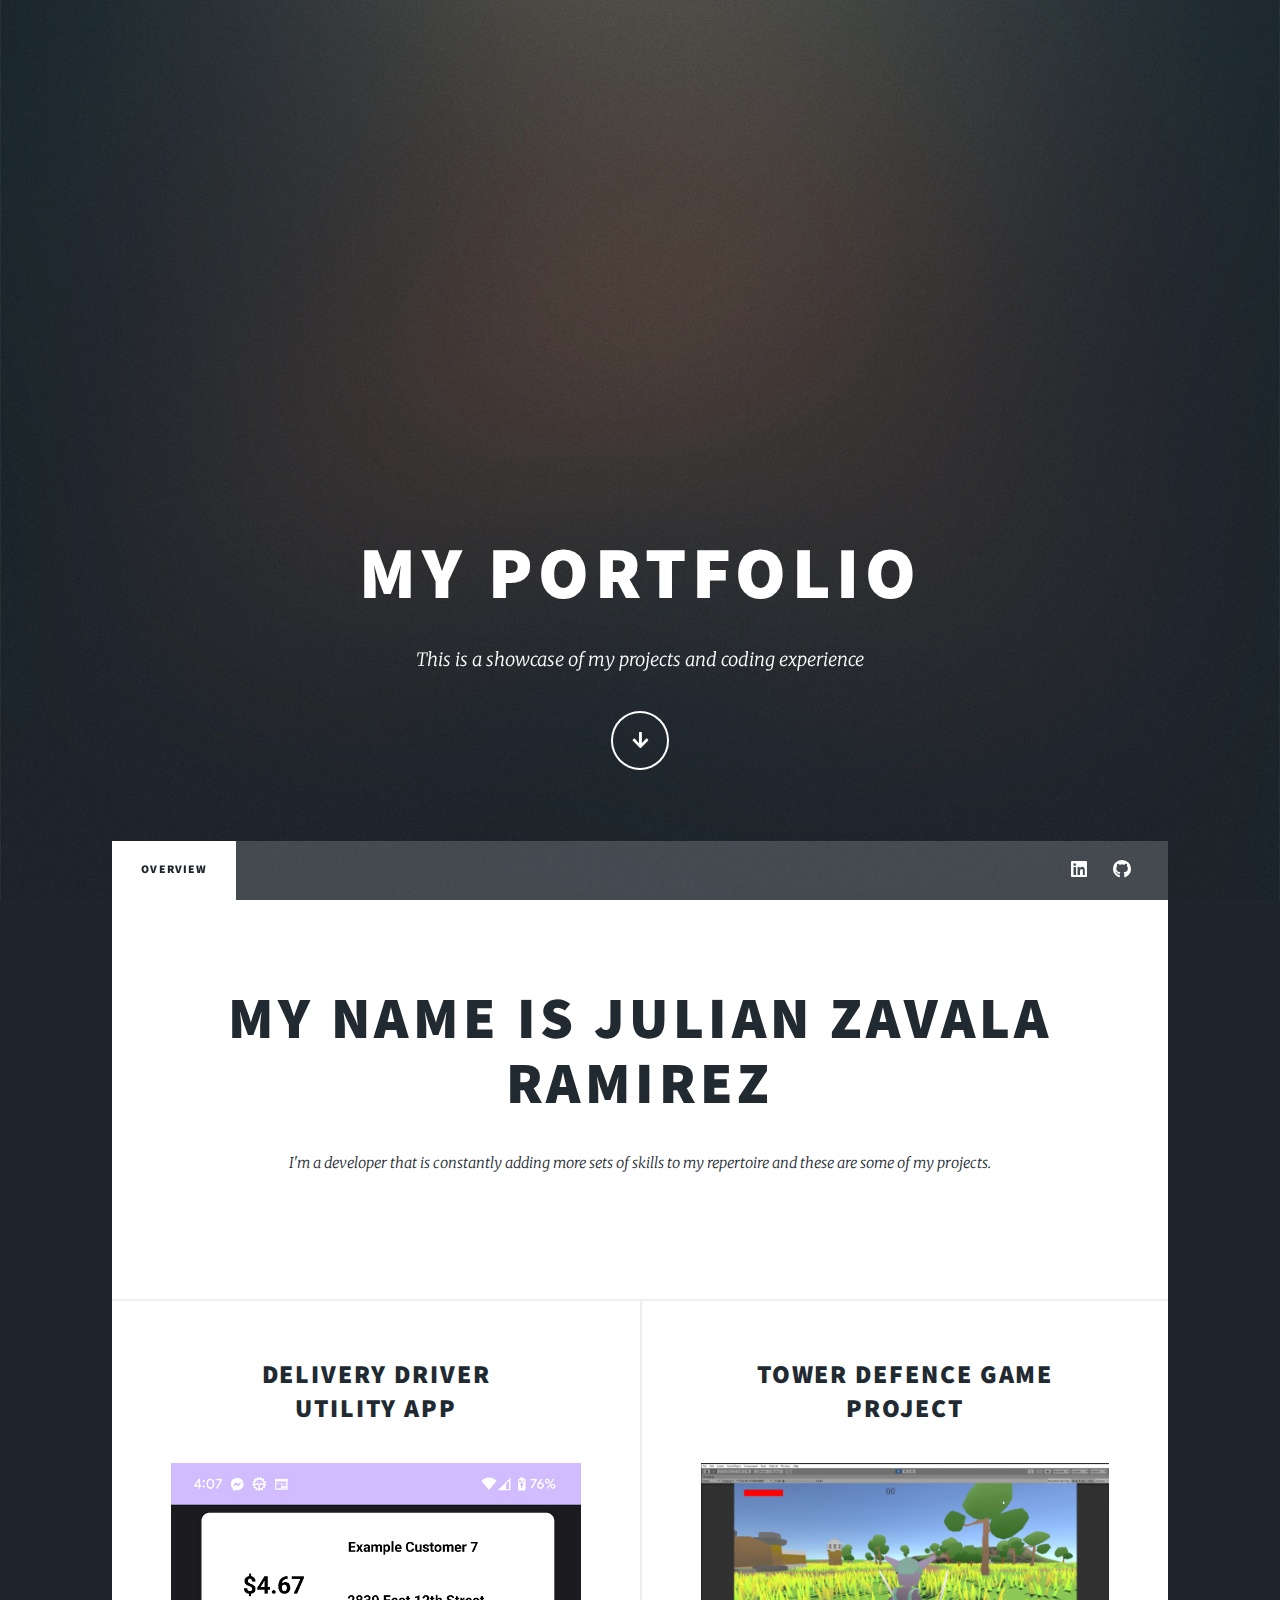
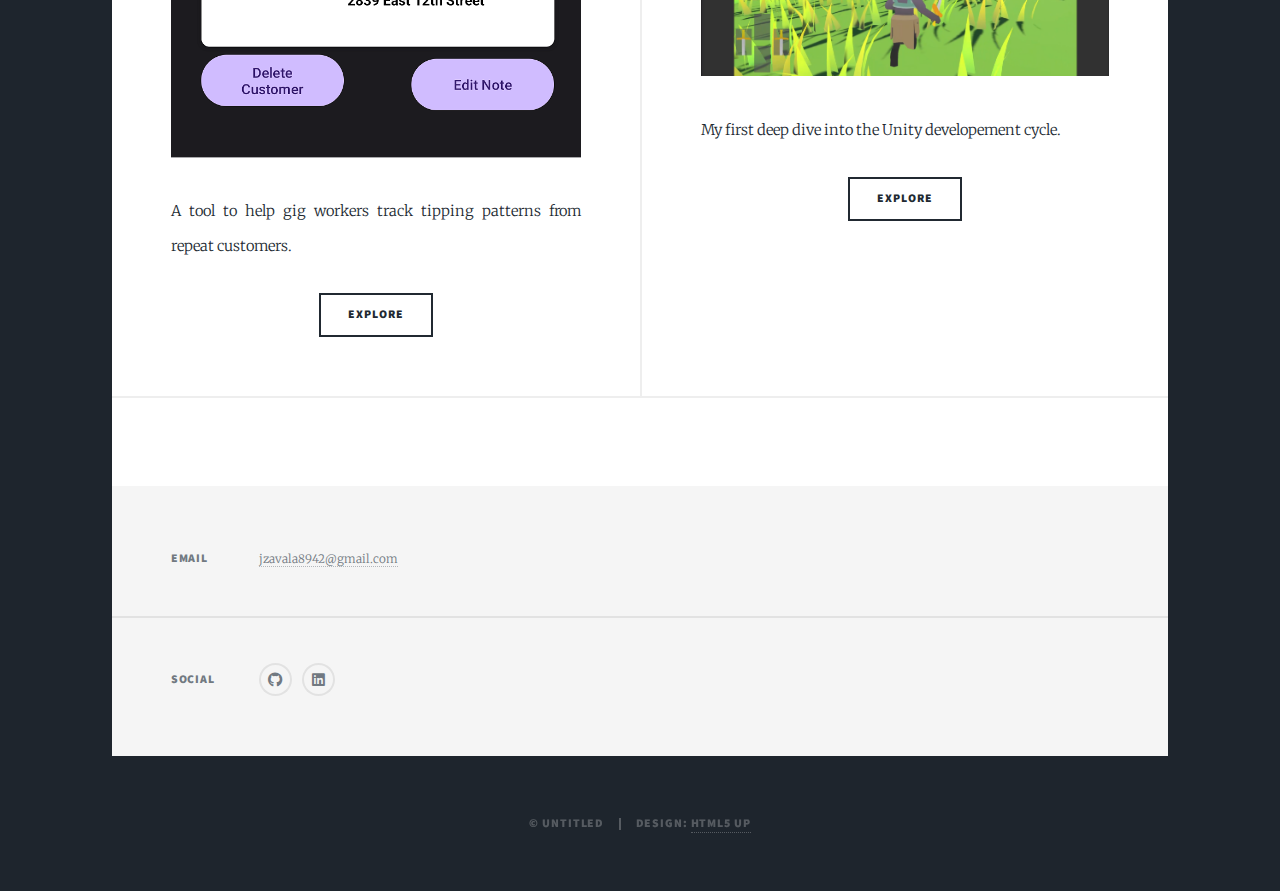
<file: index.html>
<!DOCTYPE HTML>
<!--
	Massively by HTML5 UP
	html5up.net | @ajlkn
	Free for personal and commercial use under the CCA 3.0 license (html5up.net/license)
-->
<html>
	<head>
		<title>Julian Zavala Ramirez's Portfolio</title>
		<meta charset="utf-8" />
		<meta name="viewport" content="width=device-width, initial-scale=1, user-scalable=no" />
		<link rel="stylesheet" href="assets/css/main.css" />
		<noscript><link rel="stylesheet" href="assets/css/noscript.css" /></noscript>
	</head>
	<body class="is-preload">

		<!-- Wrapper -->
			<div id="wrapper" class="fade-in">

				<!-- Intro -->
					<div id="intro">
						<h1>My Portfolio</h1>
						<p>This is a showcase of my projects and coding experience</p>
						<ul class="actions">
							<li><a href="#header" class="button icon solid solo fa-arrow-down scrolly">Continue</a></li>
						</ul>
					</div>

				<!-- Header -->
					<header id="header">
						<a href="index.html" class="logo">Julian Zavala's Portfolio</a>
					</header>

				<!-- Nav -->
					<nav id="nav">
						<ul class="links">
							<li class="active"><a href="index.html">Overview</a></li>
						</ul>
						<ul class="icons">
							<li><a href="https://www.linkedin.com/in/julian-zavala-276a00257" class="icon brands fa-linkedin"><span class="label">Linkedin</span></a></li>
							<li><a href="https://github.com/jzavala5114" class="icon brands fa-github"><span class="label">GitHub</span></a></li>
						</ul>
					</nav>

				<!-- Main -->
					<div id="main">

						<!-- Featured Post -->
							<article class="post featured">
								<header class="major">
									<h2><a href="#"></a>MY NAME IS JULIAN ZAVALA RAMIREZ</h2>
									<p>I'm a developer that is constantly adding more sets of skills to my repertoire and these are some of my projects.</p>
								</header>

							</article>

						<!-- Posts -->
							<section class="posts">
								<article>
									<header>
										<h2><a href="DriverApp.html">Delivery Driver<br />
										Utility App</a></h2>
									</header>
									<a href="DriverApp.html" class="image fit"><img src="images/Drive6-thumbnail.png" alt="" /></a>
									<p>A tool to help gig workers track tipping patterns from repeat customers. </p>
									<ul class="actions special">
										<li><a href="DriverApp.html" class="button">Explore</a></li>
									</ul>
								</article>
								<article>
									<header>
										<h2><a href="Game.html">Tower Defence Game Project<br />
										</a></h2>
									</header>
									<a href="Game.html" class="image fit"><img src="images/GameThumbnail.png" alt="" /></a>
									<p>My first deep dive into the Unity developement cycle.</p>
									<ul class="actions special">
										<li><a href="Game.html" class="button">Explore</a></li>
									</ul>
								</article>
							</section>

						<!-- Footer -->
							<footer>

							</footer>

					</div>

				<!-- Footer -->
					<footer id="footer">
						<section class="split contact">
							<section>
								<h3>Email</h3>
								<p><a href="mailto:jzavala8942@gmail.com?subject=Hello from Bing">jzavala8942@gmail.com</a></p>
							</section>
							<section>
								<h3>Social</h3>
								<ul class="icons alt">
									<li><a href="https://github.com/jzavala5114" class="icon brands alt fa-github"><span class="label">GitHub</span></a></li>
									<li><a href="https://www.linkedin.com/in/julian-zavala-276a00257" class="icon brands alt fa-linkedin"><span class="label">Linkedin</span></a></li>
								</ul>
							</section>
						</section>
					</footer>

				<!-- Copyright -->
					<div id="copyright">
						<ul><li>&copy; Untitled</li><li>Design: <a href="https://html5up.net">HTML5 UP</a></li></ul>
					</div>

			</div>

		<!-- Scripts -->
			<script src="assets/js/jquery.min.js"></script>
			<script src="assets/js/jquery.scrollex.min.js"></script>
			<script src="assets/js/jquery.scrolly.min.js"></script>
			<script src="assets/js/browser.min.js"></script>
			<script src="assets/js/breakpoints.min.js"></script>
			<script src="assets/js/util.js"></script>
			<script src="assets/js/main.js"></script>

	</body>
</html>
</file>
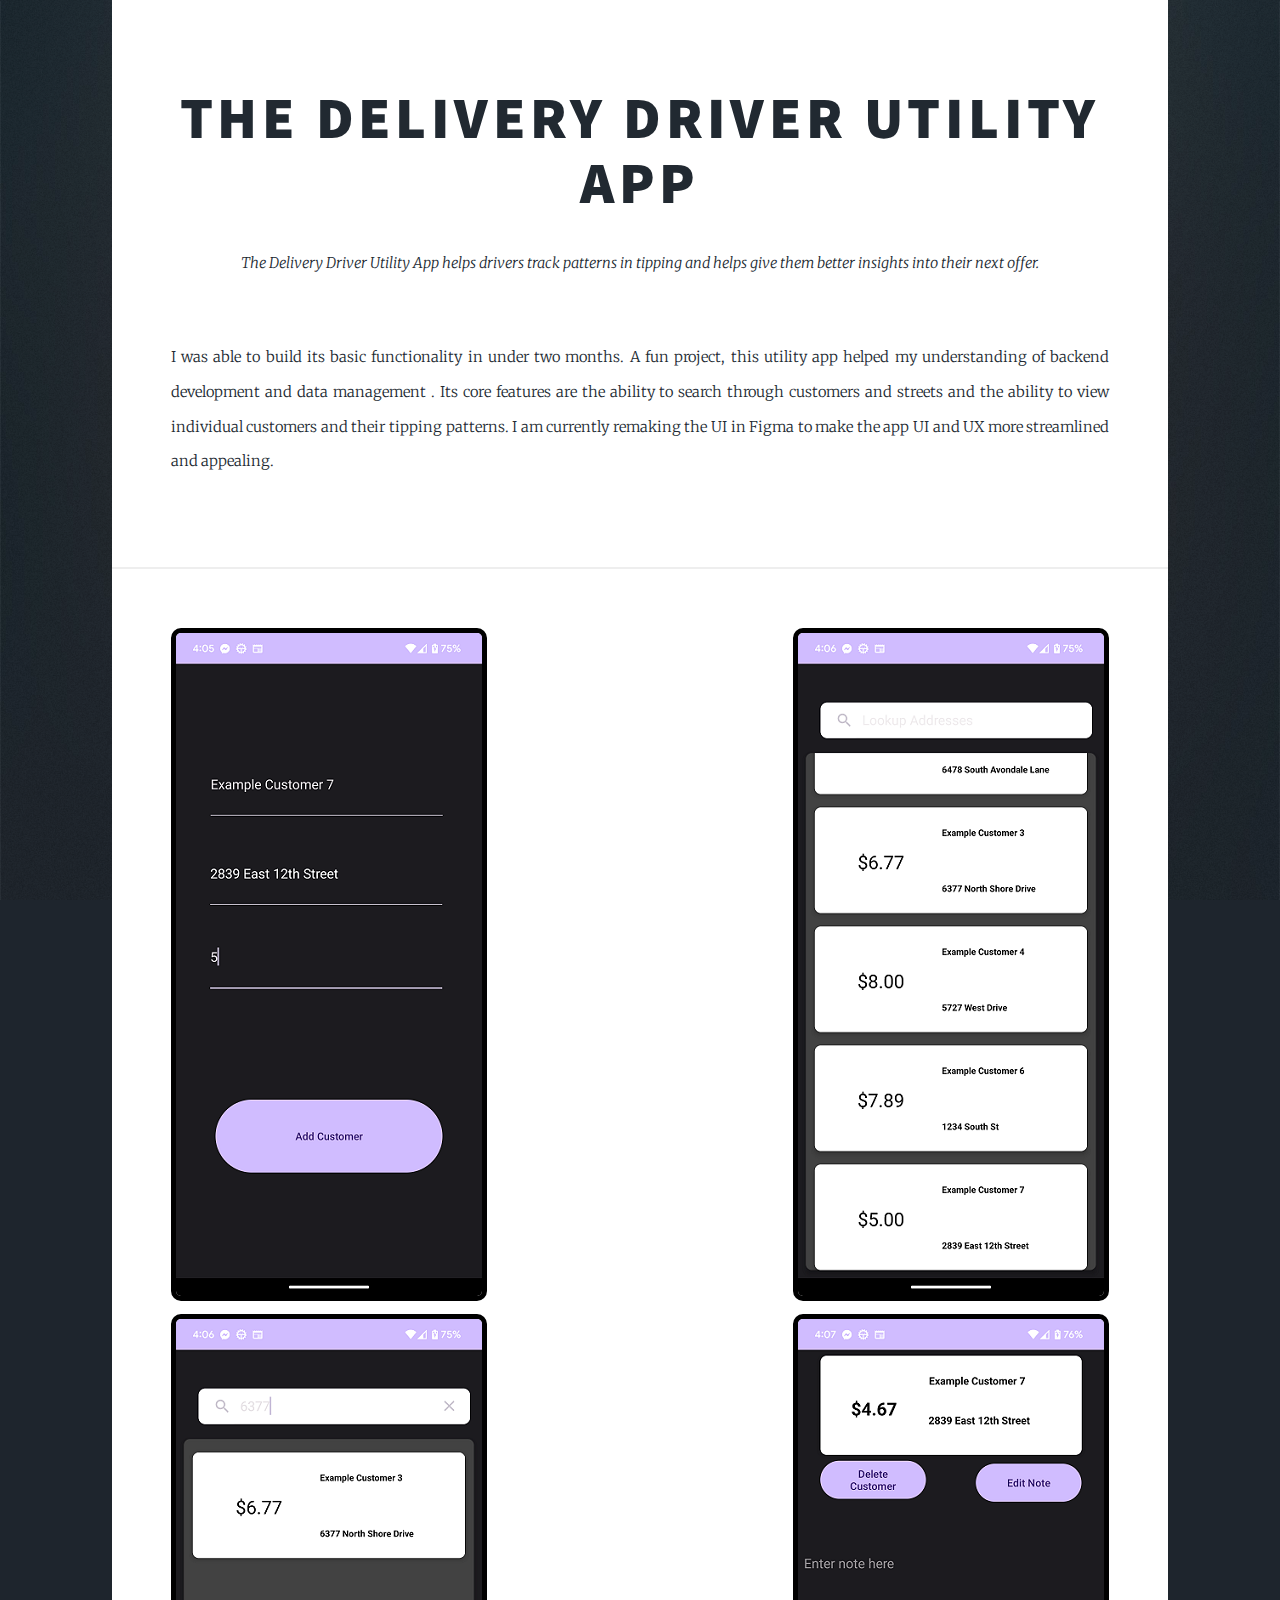
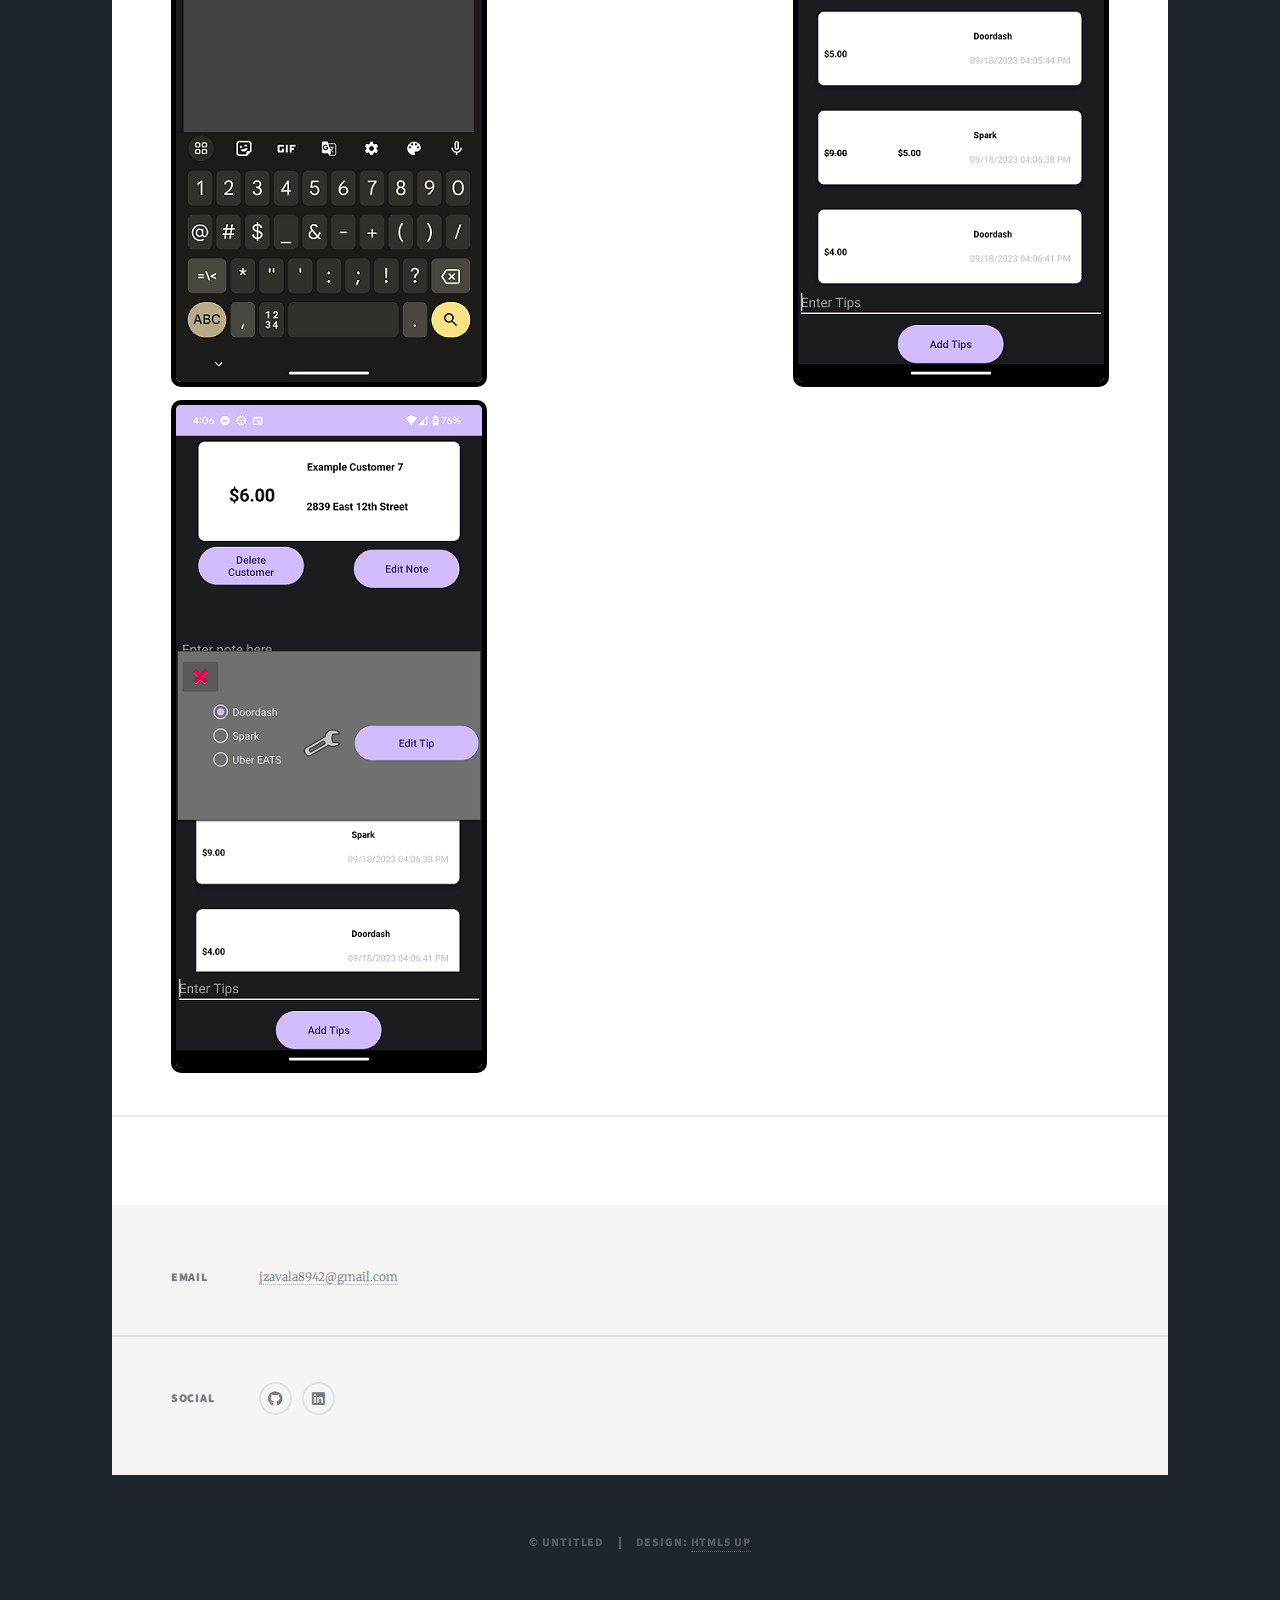
<file: DriverApp.html>
<!DOCTYPE HTML>
<!--
	Massively by HTML5 UP
	html5up.net | @ajlkn
	Free for personal and commercial use under the CCA 3.0 license (html5up.net/license)
-->
<html>
	<head>
		<title>Julian Zavala Ramirez's Portfolio</title>
		<meta charset="utf-8" />
		<meta name="viewport" content="width=device-width, initial-scale=1, user-scalable=no" />
		<link rel="stylesheet" href="assets/css/main.css" />
		<link rel="stylesheet" href="assets/css/driverUtil.css" />
		<noscript><link rel="stylesheet" href="assets/css/noscript.css" /></noscript>
        <!-- Add some CSS to style the images -->
        <style>

        </style>
	</head>
	<body class="is-preload">

		<!-- Wrapper -->
			<div id="wrapper" class="fade-in">

				<!-- Header -->


				<!-- Nav -->


				<!-- Main -->
					<div id="main">

						<!-- Featured Post -->
                        
							<article class="post featured">
								<header class="major">
									<h2><a href="#"></a>THE DELIVERY DRIVER UTILITY APP</h2>
									<p>The Delivery Driver Utility App helps drivers track patterns in tipping and helps give them better insights into their next offer.</p>
								</header>
                                <p>I was able to build its basic functionality in under two months. A fun project, this utility app helped my understanding of backend development and data management
                                    . Its core features are the ability to search through customers and streets and the ability to view individual customers and their tipping patterns. I am currently remaking the UI
									in Figma to make the app UI and UX more streamlined and appealing.
                                </p>
							</article>
                            <p>
                                <!-- Add the class attribute and the onclick attribute to each image -->
                                <img src="images/Drive2-low.png" class="image" onclick="window.open ('images/Drive2-high.png')" style="border: 5px solid black; border-radius: 10px;" />
                                <img src="images/Drive3-low.png" class="image" onclick="window.open ('images/Drive3-high.png')" style="border: 5px solid black; border-radius: 10px;" />
                                <img src="images/Drive4-low.png" class="image" onclick="window.open ('images/Drive4-high.png')" style="border: 5px solid black; border-radius: 10px;" />
								<img src="images/Drive6-low.png" class="image" onclick="window.open ('images/Drive6-high.png')" style="border: 5px solid black; border-radius: 10px;" />
                                <img src="images/Drive5-low.png" class="image" onclick="window.open ('images/Drive5-high.png')" style="border: 5px solid black; border-radius: 10px;" />

                            </p>
						<!-- Footer -->
							<footer>

							</footer>

					</div>

				<!-- Footer -->
					<footer id="footer">
						<section class="split contact">
							<section>
								<h3>Email</h3>
								<p><a href="mailto:jzavala8942@gmail.com?subject=Hello from Bing">jzavala8942@gmail.com</a></p>
							</section>
							<section>
								<h3>Social</h3>
								<ul class="icons alt">
									<li><a href="https://github.com/jzavala5114" class="icon brands alt fa-github"><span class="label">GitHub</span></a></li>
									<li><a href="https://www.linkedin.com/in/julian-zavala-276a00257" class="icon brands alt fa-linkedin"><span class="label">Linkedin</span></a></li>
								</ul>
							</section>
						</section>
					</footer>

				<!-- Copyright -->
					<div id="copyright">
						<ul><li>&copy; Untitled</li><li>Design: <a href="https://html5up.net">HTML5 UP</a></li></ul>
					</div>

			</div>

		<!-- Scripts -->
			<script src="assets/js/jquery.min.js"></script>
			<script src="assets/js/jquery.scrollex.min.js"></script>
			<script src="assets/js/jquery.scrolly.min.js"></script>
			<script src="assets/js/browser.min.js"></script>
			<script src="assets/js/breakpoints.min.js"></script>
			<script src="assets/js/util.js"></script>
			<script src="assets/js/main.js"></script>
			

	</body>
</html>
</file>
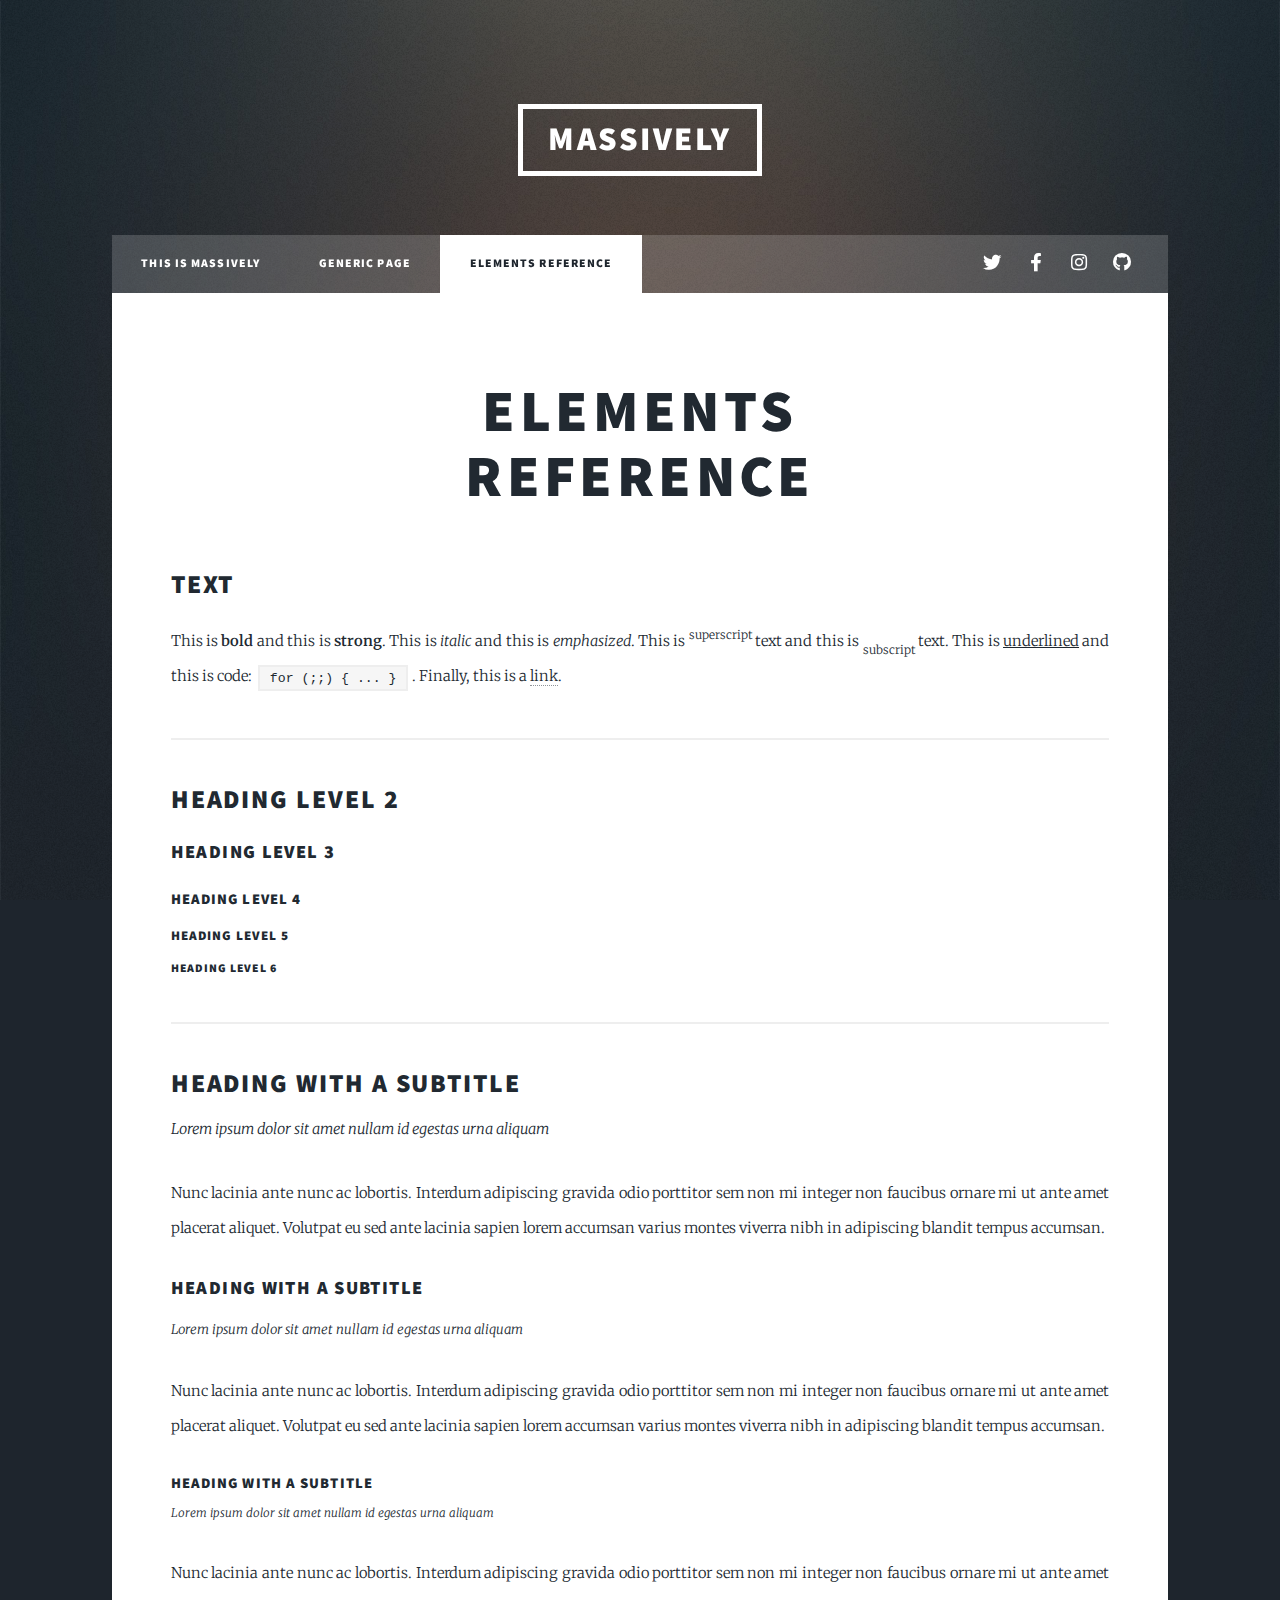
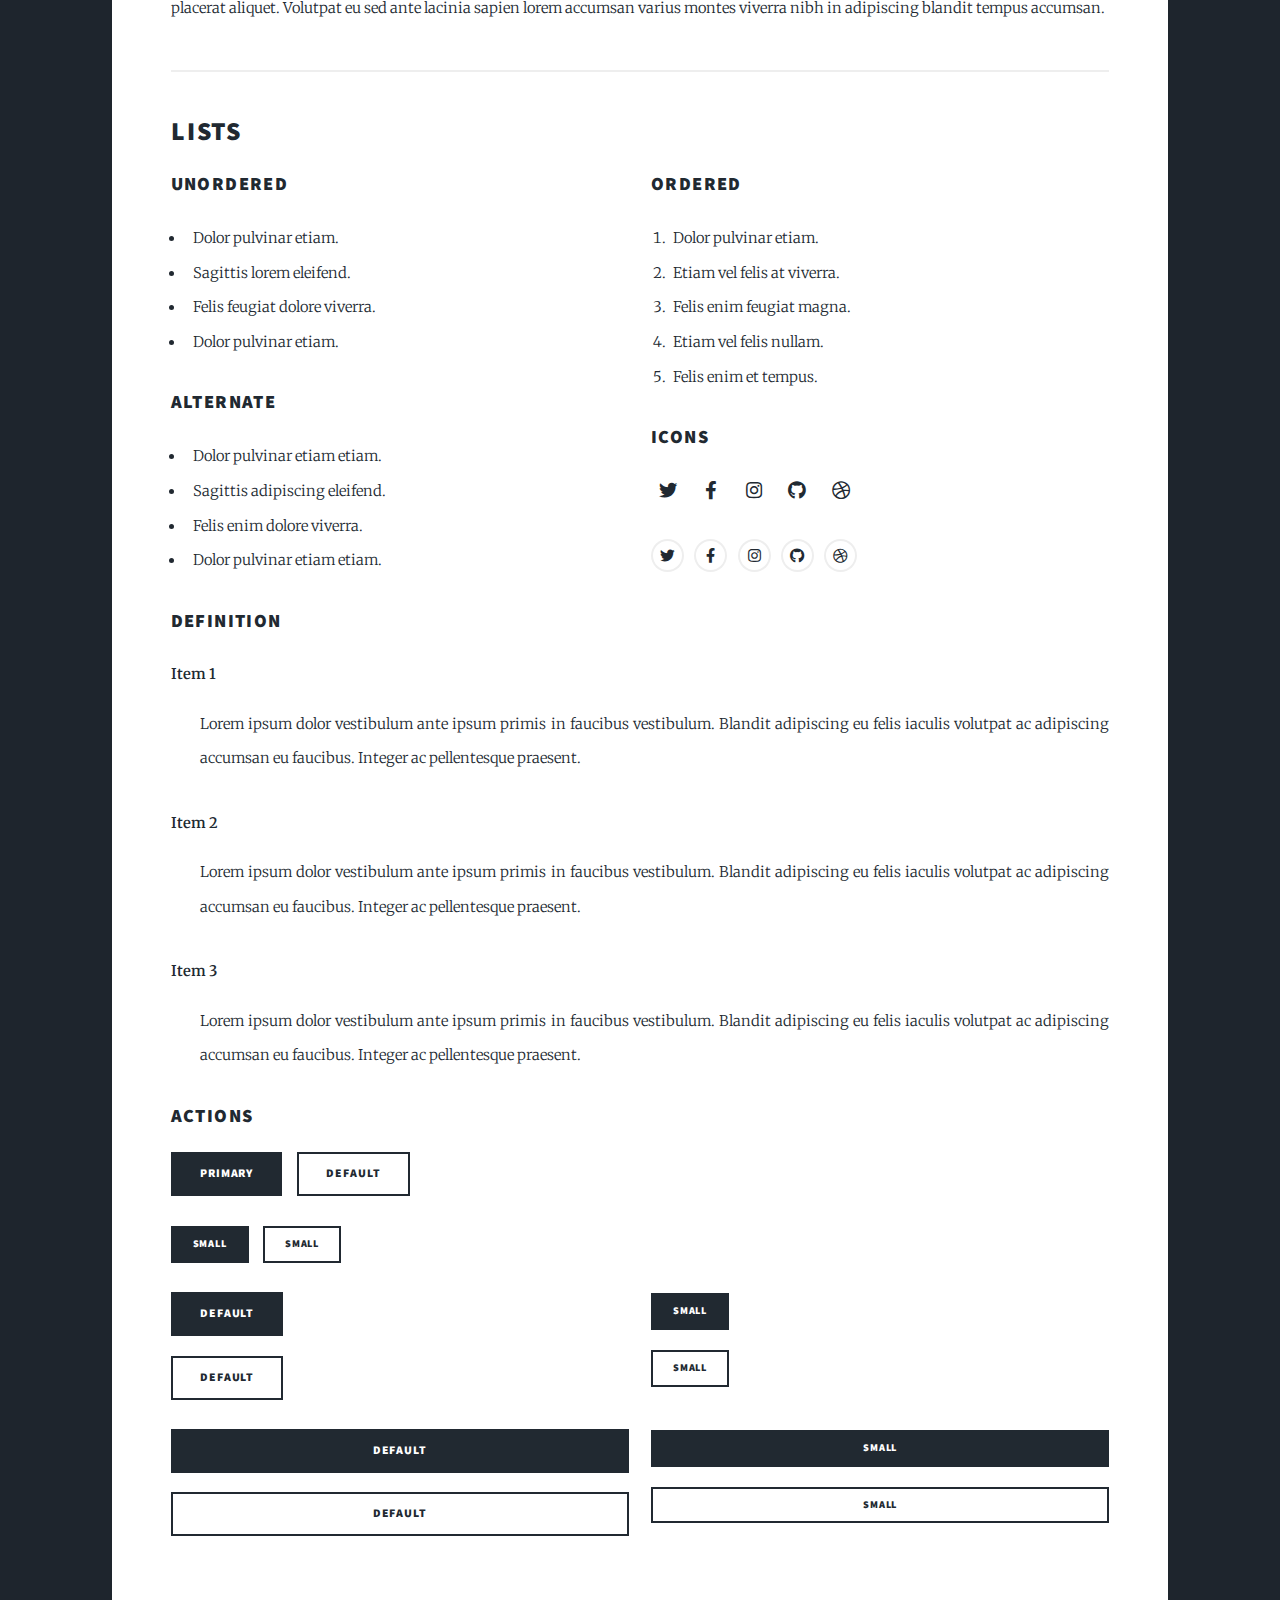
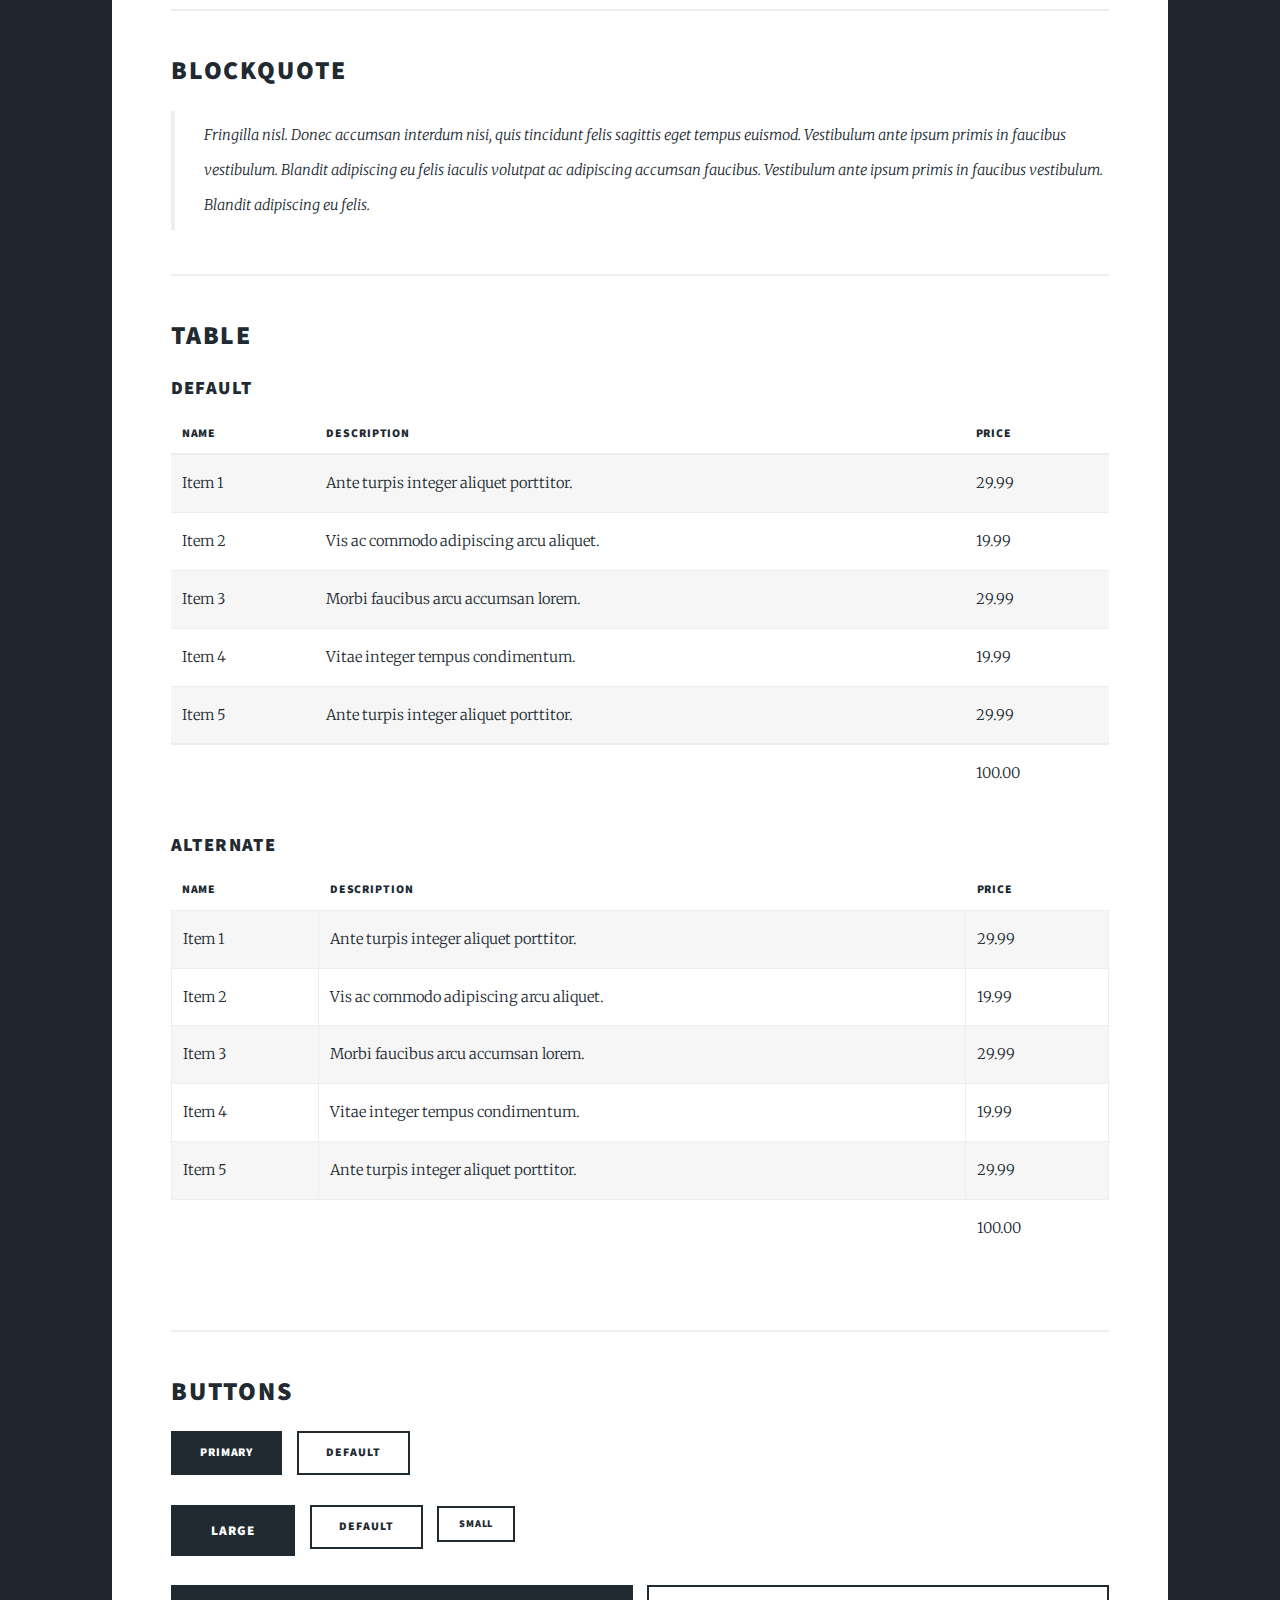
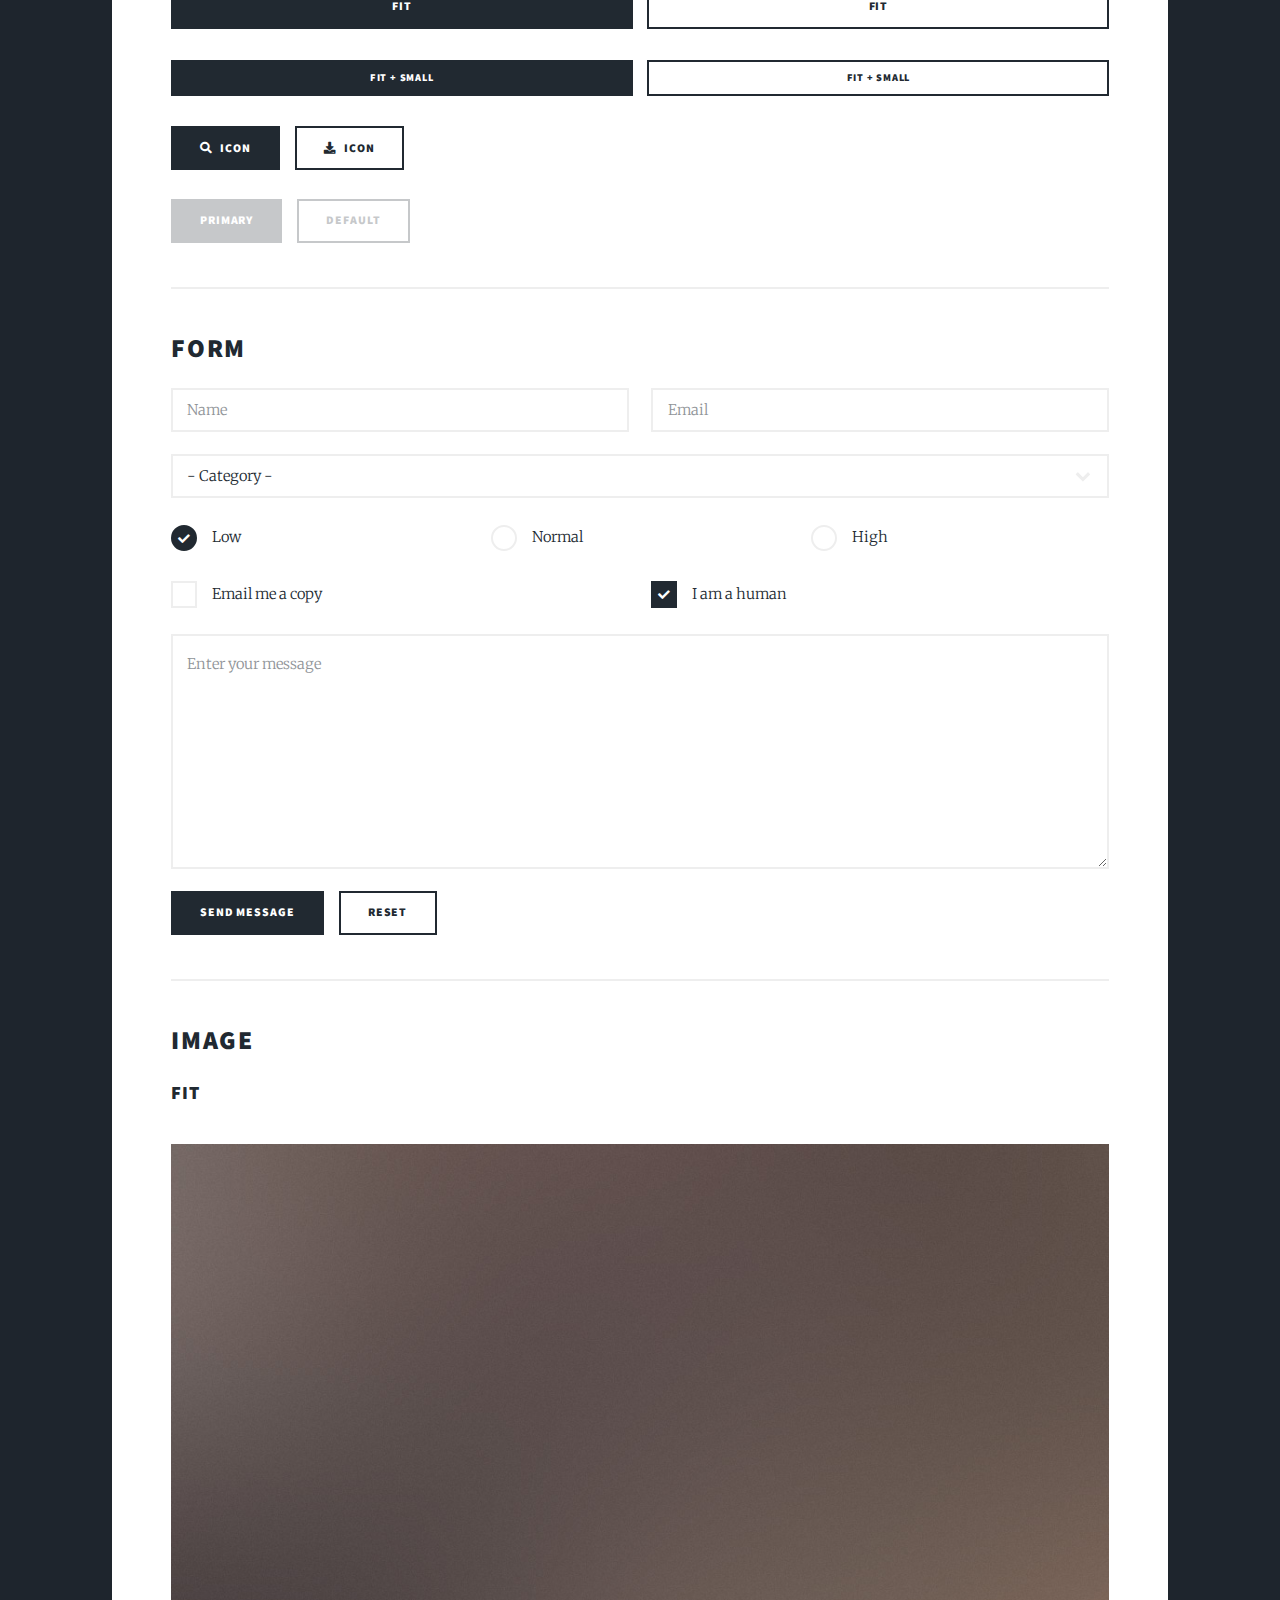
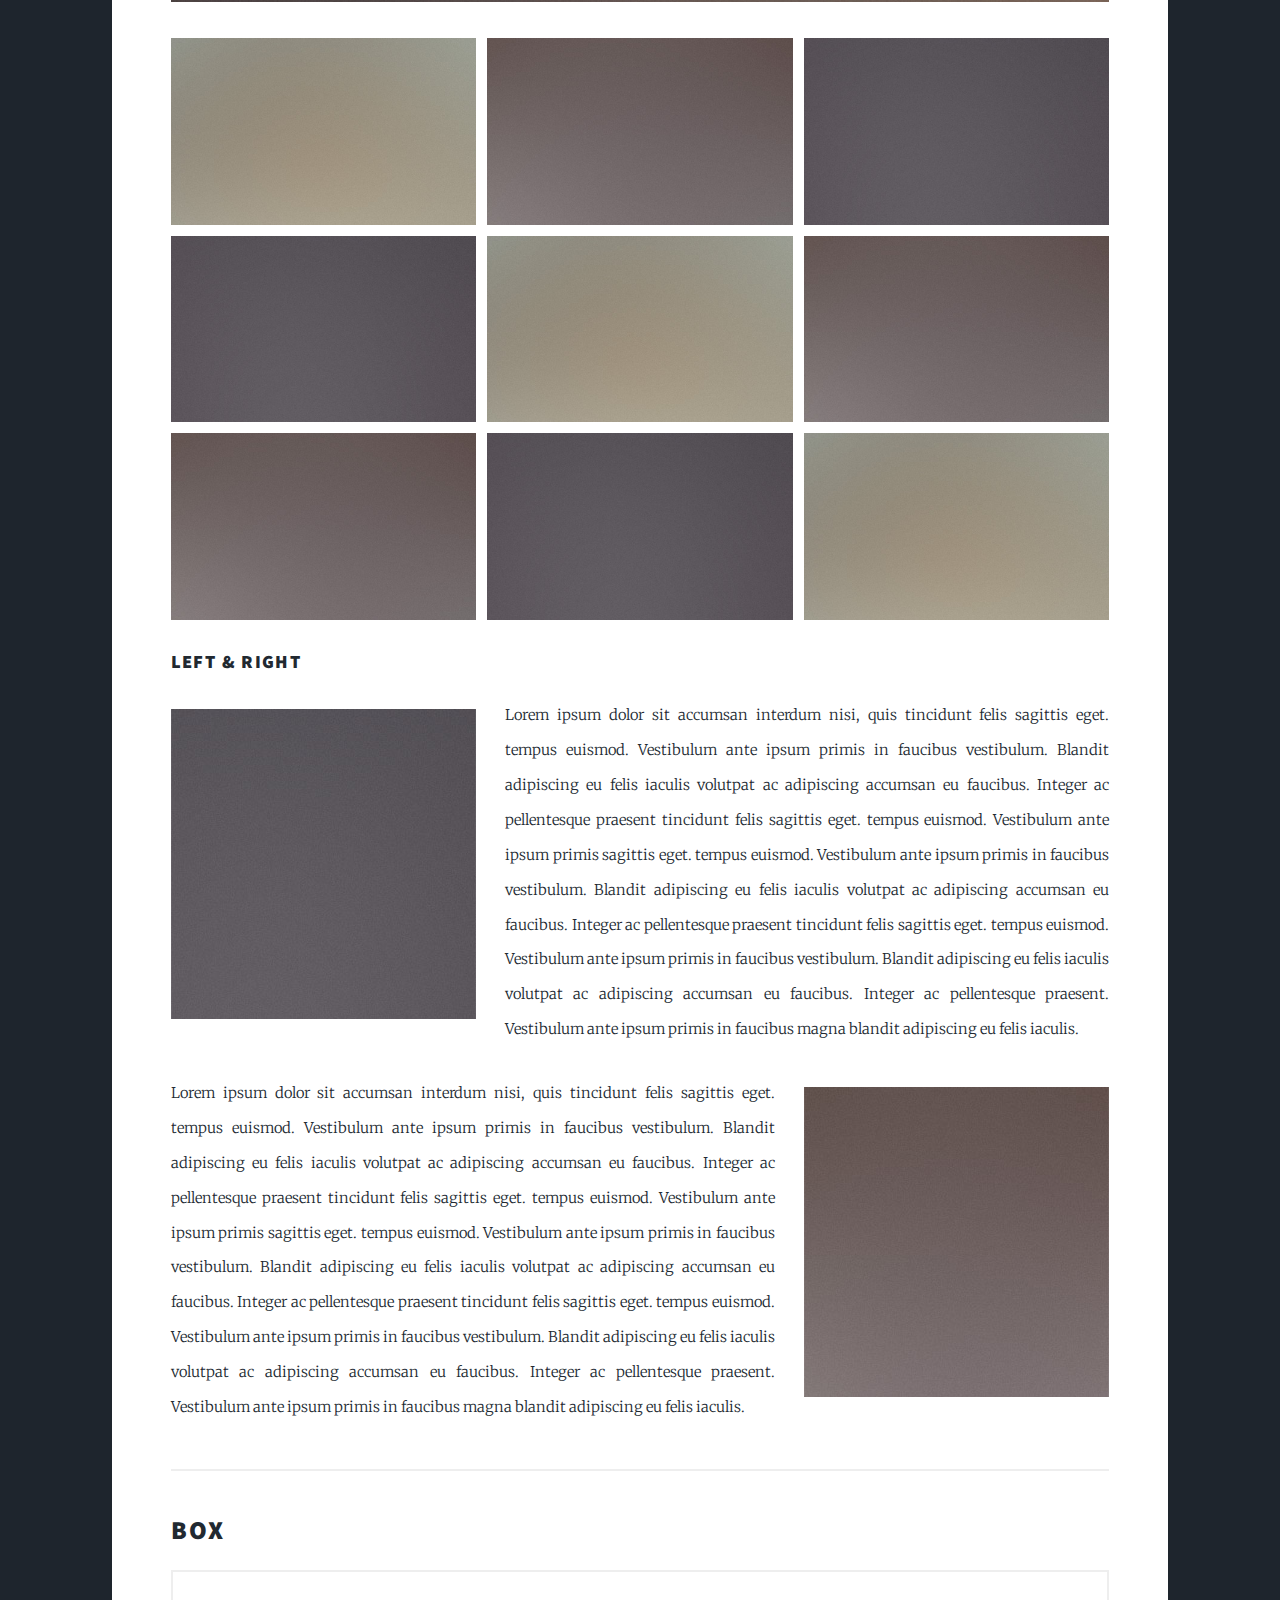
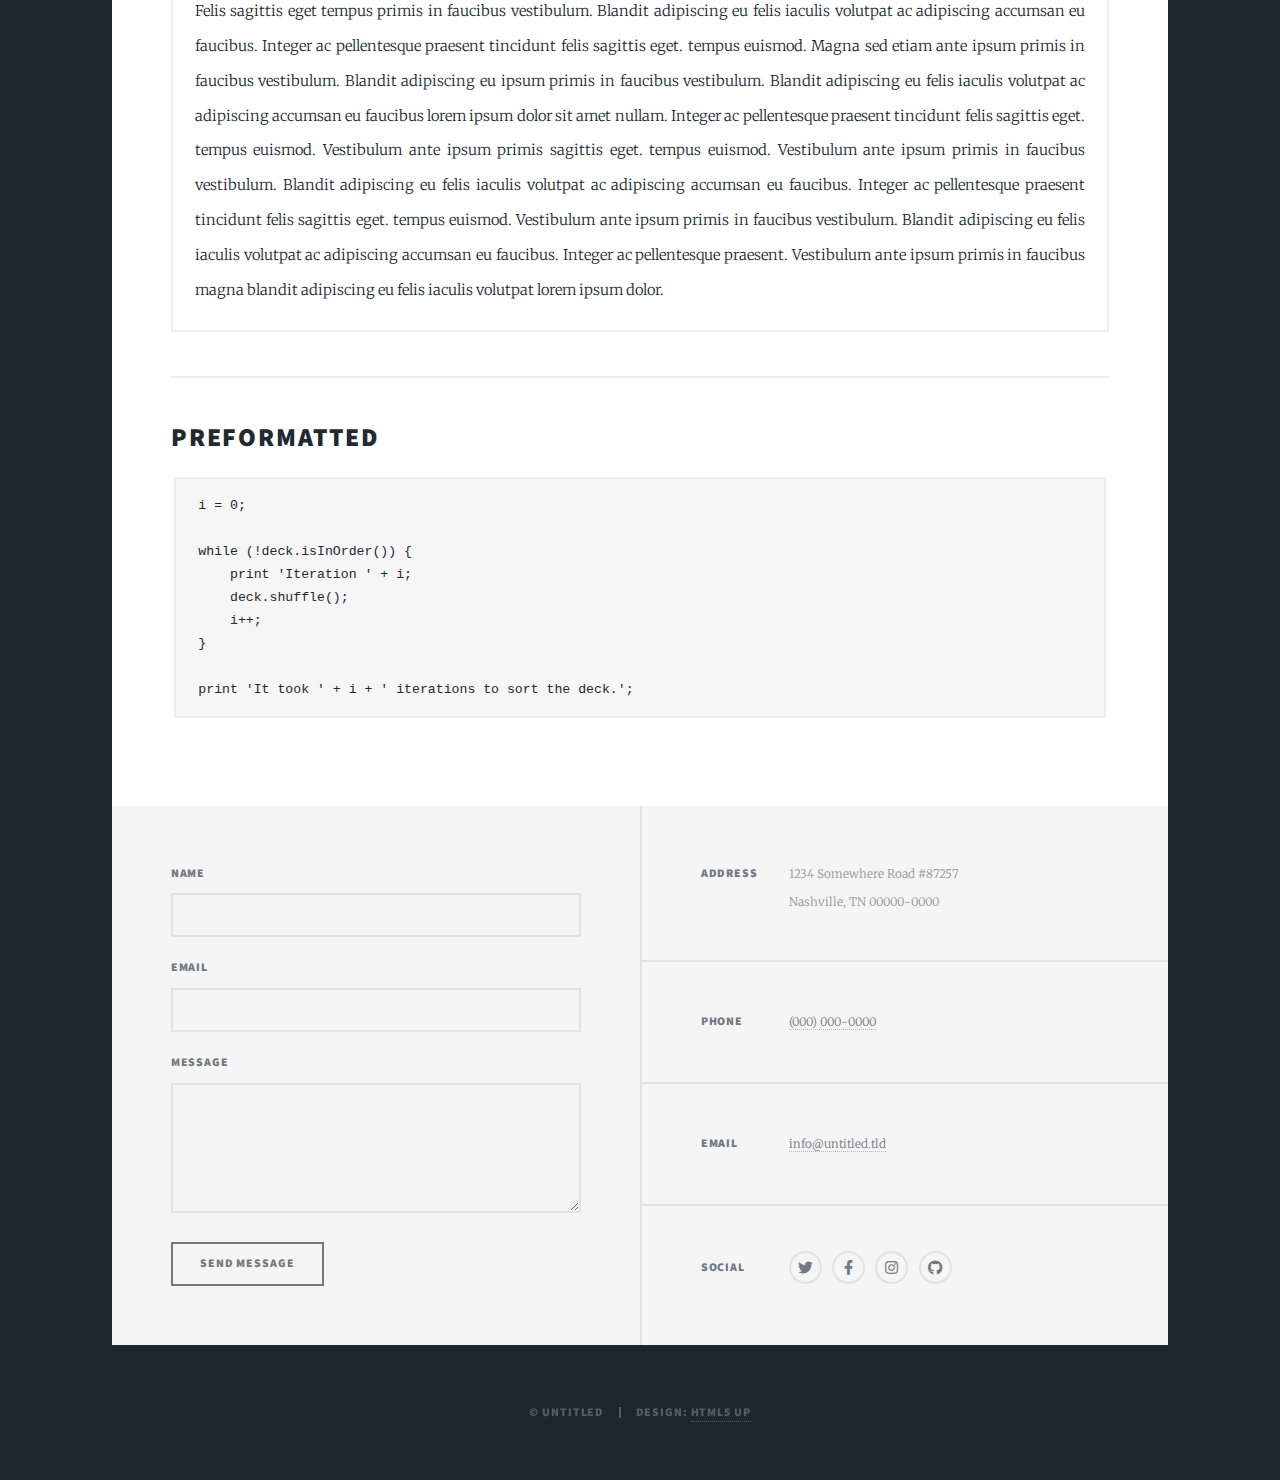
<file: elements.html>
<!DOCTYPE HTML>
<!--
	Massively by HTML5 UP
	html5up.net | @ajlkn
	Free for personal and commercial use under the CCA 3.0 license (html5up.net/license)
-->
<html>
	<head>
		<title>Elements Reference - Massively by HTML5 UP</title>
		<meta charset="utf-8" />
		<meta name="viewport" content="width=device-width, initial-scale=1, user-scalable=no" />
		<link rel="stylesheet" href="assets/css/main.css" />
		<noscript><link rel="stylesheet" href="assets/css/noscript.css" /></noscript>
	</head>
	<body class="is-preload">

		<!-- Wrapper -->
			<div id="wrapper">

				<!-- Header -->
					<header id="header">
						<a href="index.html" class="logo">Massively</a>
					</header>

				<!-- Nav -->
					<nav id="nav">
						<ul class="links">
							<li><a href="index.html">This is Massively</a></li>
							<li><a href="generic.html">Generic Page</a></li>
							<li class="active"><a href="elements.html">Elements Reference</a></li>
						</ul>
						<ul class="icons">
							<li><a href="#" class="icon brands fa-twitter"><span class="label">Twitter</span></a></li>
							<li><a href="#" class="icon brands fa-facebook-f"><span class="label">Facebook</span></a></li>
							<li><a href="#" class="icon brands fa-instagram"><span class="label">Instagram</span></a></li>
							<li><a href="#" class="icon brands fa-github"><span class="label">GitHub</span></a></li>
						</ul>
					</nav>

				<!-- Main -->
					<div id="main">

						<!-- Post -->
							<section class="post">
								<header class="major">
									<h1>Elements<br />
									Reference</h1>
								</header>

								<!-- Text stuff -->
									<h2>Text</h2>
									<p>This is <b>bold</b> and this is <strong>strong</strong>. This is <i>italic</i> and this is <em>emphasized</em>.
									This is <sup>superscript</sup> text and this is <sub>subscript</sub> text.
									This is <u>underlined</u> and this is code: <code>for (;;) { ... }</code>.
									Finally, this is a <a href="#">link</a>.</p>
									<hr />
									<h2>Heading Level 2</h2>
									<h3>Heading Level 3</h3>
									<h4>Heading Level 4</h4>
									<h5>Heading Level 5</h5>
									<h6>Heading Level 6</h6>
									<hr />
									<header>
										<h2>Heading with a Subtitle</h2>
										<p>Lorem ipsum dolor sit amet nullam id egestas urna aliquam</p>
									</header>
									<p>Nunc lacinia ante nunc ac lobortis. Interdum adipiscing gravida odio porttitor sem non mi integer non faucibus ornare mi ut ante amet placerat aliquet. Volutpat eu sed ante lacinia sapien lorem accumsan varius montes viverra nibh in adipiscing blandit tempus accumsan.</p>
									<header>
										<h3>Heading with a Subtitle</h3>
										<p>Lorem ipsum dolor sit amet nullam id egestas urna aliquam</p>
									</header>
									<p>Nunc lacinia ante nunc ac lobortis. Interdum adipiscing gravida odio porttitor sem non mi integer non faucibus ornare mi ut ante amet placerat aliquet. Volutpat eu sed ante lacinia sapien lorem accumsan varius montes viverra nibh in adipiscing blandit tempus accumsan.</p>
									<header>
										<h4>Heading with a Subtitle</h4>
										<p>Lorem ipsum dolor sit amet nullam id egestas urna aliquam</p>
									</header>
									<p>Nunc lacinia ante nunc ac lobortis. Interdum adipiscing gravida odio porttitor sem non mi integer non faucibus ornare mi ut ante amet placerat aliquet. Volutpat eu sed ante lacinia sapien lorem accumsan varius montes viverra nibh in adipiscing blandit tempus accumsan.</p>

									<hr />

								<!-- Lists -->
									<h2>Lists</h2>
									<div class="row">
										<div class="col-6 col-12-small">

											<h3>Unordered</h3>
											<ul>
												<li>Dolor pulvinar etiam.</li>
												<li>Sagittis lorem eleifend.</li>
												<li>Felis feugiat dolore viverra.</li>
												<li>Dolor pulvinar etiam.</li>
											</ul>

											<h3>Alternate</h3>
											<ul class="alt">
												<li>Dolor pulvinar etiam etiam.</li>
												<li>Sagittis adipiscing eleifend.</li>
												<li>Felis enim dolore viverra.</li>
												<li>Dolor pulvinar etiam etiam.</li>
											</ul>

										</div>
										<div class="col-6 col-12-small">

											<h3>Ordered</h3>
											<ol>
												<li>Dolor pulvinar etiam.</li>
												<li>Etiam vel felis at viverra.</li>
												<li>Felis enim feugiat magna.</li>
												<li>Etiam vel felis nullam.</li>
												<li>Felis enim et tempus.</li>
											</ol>

											<h3>Icons</h3>
											<ul class="icons">
												<li><a href="#" class="icon brands fa-twitter"><span class="label">Twitter</span></a></li>
												<li><a href="#" class="icon brands fa-facebook-f"><span class="label">Facebook</span></a></li>
												<li><a href="#" class="icon brands fa-instagram"><span class="label">Instagram</span></a></li>
												<li><a href="#" class="icon brands fa-github"><span class="label">Github</span></a></li>
												<li><a href="#" class="icon brands fa-dribbble"><span class="label">Dribbble</span></a></li>
											</ul>
											<ul class="icons alt">
												<li><a href="#" class="icon brands alt fa-twitter"><span class="label">Twitter</span></a></li>
												<li><a href="#" class="icon brands alt fa-facebook-f"><span class="label">Facebook</span></a></li>
												<li><a href="#" class="icon brands alt fa-instagram"><span class="label">Instagram</span></a></li>
												<li><a href="#" class="icon brands alt fa-github"><span class="label">Github</span></a></li>
												<li><a href="#" class="icon brands alt fa-dribbble"><span class="label">Dribbble</span></a></li>
											</ul>

										</div>
									</div>
									<h3>Definition</h3>
									<dl>
										<dt>Item 1</dt>
										<dd>
											<p>Lorem ipsum dolor vestibulum ante ipsum primis in faucibus vestibulum. Blandit adipiscing eu felis iaculis volutpat ac adipiscing accumsan eu faucibus. Integer ac pellentesque praesent.</p>
										</dd>
										<dt>Item 2</dt>
										<dd>
											<p>Lorem ipsum dolor vestibulum ante ipsum primis in faucibus vestibulum. Blandit adipiscing eu felis iaculis volutpat ac adipiscing accumsan eu faucibus. Integer ac pellentesque praesent.</p>
										</dd>
										<dt>Item 3</dt>
										<dd>
											<p>Lorem ipsum dolor vestibulum ante ipsum primis in faucibus vestibulum. Blandit adipiscing eu felis iaculis volutpat ac adipiscing accumsan eu faucibus. Integer ac pellentesque praesent.</p>
										</dd>
									</dl>

									<h3>Actions</h3>
									<ul class="actions">
										<li><a href="#" class="button primary">Primary</a></li>
										<li><a href="#" class="button">Default</a></li>
									</ul>
									<ul class="actions small">
										<li><a href="#" class="button primary small">Small</a></li>
										<li><a href="#" class="button small">Small</a></li>
									</ul>
									<div class="row">
										<div class="col-6 col-12-small">
											<ul class="actions stacked">
												<li><a href="#" class="button primary">Default</a></li>
												<li><a href="#" class="button">Default</a></li>
											</ul>
										</div>
										<div class="col-6 col-12-small">
											<ul class="actions stacked">
												<li><a href="#" class="button primary small">Small</a></li>
												<li><a href="#" class="button small">Small</a></li>
											</ul>
										</div>
									</div>
									<div class="row">
										<div class="col-6 col-12-small">
											<ul class="actions stacked">
												<li><a href="#" class="button primary fit">Default</a></li>
												<li><a href="#" class="button fit">Default</a></li>
											</ul>
										</div>
										<div class="col-6 col-12-small">
											<ul class="actions stacked">
												<li><a href="#" class="button primary small fit">Small</a></li>
												<li><a href="#" class="button small fit">Small</a></li>
											</ul>
										</div>
									</div>

									<hr />

								<!-- Blockquote -->
									<h2>Blockquote</h2>
									<blockquote>Fringilla nisl. Donec accumsan interdum nisi, quis tincidunt felis sagittis eget tempus euismod. Vestibulum ante ipsum primis in faucibus vestibulum. Blandit adipiscing eu felis iaculis volutpat ac adipiscing accumsan faucibus. Vestibulum ante ipsum primis in faucibus vestibulum. Blandit adipiscing eu felis.</blockquote>

									<hr />

								<!-- Table -->
									<h2>Table</h2>

									<h3>Default</h3>
									<div class="table-wrapper">
										<table>
											<thead>
												<tr>
													<th>Name</th>
													<th>Description</th>
													<th>Price</th>
												</tr>
											</thead>
											<tbody>
												<tr>
													<td>Item 1</td>
													<td>Ante turpis integer aliquet porttitor.</td>
													<td>29.99</td>
												</tr>
												<tr>
													<td>Item 2</td>
													<td>Vis ac commodo adipiscing arcu aliquet.</td>
													<td>19.99</td>
												</tr>
												<tr>
													<td>Item 3</td>
													<td> Morbi faucibus arcu accumsan lorem.</td>
													<td>29.99</td>
												</tr>
												<tr>
													<td>Item 4</td>
													<td>Vitae integer tempus condimentum.</td>
													<td>19.99</td>
												</tr>
												<tr>
													<td>Item 5</td>
													<td>Ante turpis integer aliquet porttitor.</td>
													<td>29.99</td>
												</tr>
											</tbody>
											<tfoot>
												<tr>
													<td colspan="2"></td>
													<td>100.00</td>
												</tr>
											</tfoot>
										</table>
									</div>

									<h3>Alternate</h3>
									<div class="table-wrapper">
										<table class="alt">
											<thead>
												<tr>
													<th>Name</th>
													<th>Description</th>
													<th>Price</th>
												</tr>
											</thead>
											<tbody>
												<tr>
													<td>Item 1</td>
													<td>Ante turpis integer aliquet porttitor.</td>
													<td>29.99</td>
												</tr>
												<tr>
													<td>Item 2</td>
													<td>Vis ac commodo adipiscing arcu aliquet.</td>
													<td>19.99</td>
												</tr>
												<tr>
													<td>Item 3</td>
													<td> Morbi faucibus arcu accumsan lorem.</td>
													<td>29.99</td>
												</tr>
												<tr>
													<td>Item 4</td>
													<td>Vitae integer tempus condimentum.</td>
													<td>19.99</td>
												</tr>
												<tr>
													<td>Item 5</td>
													<td>Ante turpis integer aliquet porttitor.</td>
													<td>29.99</td>
												</tr>
											</tbody>
											<tfoot>
												<tr>
													<td colspan="2"></td>
													<td>100.00</td>
												</tr>
											</tfoot>
										</table>
									</div>

									<hr />

								<!-- Buttons -->
									<h2>Buttons</h2>
									<ul class="actions">
										<li><a href="#" class="button primary">Primary</a></li>
										<li><a href="#" class="button">Default</a></li>
									</ul>
									<ul class="actions">
										<li><a href="#" class="button primary large">Large</a></li>
										<li><a href="#" class="button">Default</a></li>
										<li><a href="#" class="button small">Small</a></li>
									</ul>
									<ul class="actions fit">
										<li><a href="#" class="button primary fit">Fit</a></li>
										<li><a href="#" class="button fit">Fit</a></li>
									</ul>
									<ul class="actions fit small">
										<li><a href="#" class="button primary fit small">Fit + Small</a></li>
										<li><a href="#" class="button fit small">Fit + Small</a></li>
									</ul>
									<ul class="actions">
										<li><a href="#" class="button primary icon solid fa-search">Icon</a></li>
										<li><a href="#" class="button icon solid fa-download">Icon</a></li>
									</ul>
									<ul class="actions">
										<li><span class="button primary disabled">Primary</span></li>
										<li><span class="button disabled">Default</span></li>
									</ul>

									<hr />

								<!-- Form -->
									<h2>Form</h2>

									<form method="post" action="#">
										<div class="row gtr-uniform">
											<div class="col-6 col-12-xsmall">
												<input type="text" name="demo-name" id="demo-name" value="" placeholder="Name" />
											</div>
											<div class="col-6 col-12-xsmall">
												<input type="email" name="demo-email" id="demo-email" value="" placeholder="Email" />
											</div>
											<!-- Break -->
											<div class="col-12">
												<select name="demo-category" id="demo-category">
													<option value="">- Category -</option>
													<option value="1">Manufacturing</option>
													<option value="1">Shipping</option>
													<option value="1">Administration</option>
													<option value="1">Human Resources</option>
												</select>
											</div>
											<!-- Break -->
											<div class="col-4 col-12-small">
												<input type="radio" id="demo-priority-low" name="demo-priority" checked>
												<label for="demo-priority-low">Low</label>
											</div>
											<div class="col-4 col-12-small">
												<input type="radio" id="demo-priority-normal" name="demo-priority">
												<label for="demo-priority-normal">Normal</label>
											</div>
											<div class="col-4 col-12-small">
												<input type="radio" id="demo-priority-high" name="demo-priority">
												<label for="demo-priority-high">High</label>
											</div>
											<!-- Break -->
											<div class="col-6 col-12-small">
												<input type="checkbox" id="demo-copy" name="demo-copy">
												<label for="demo-copy">Email me a copy</label>
											</div>
											<div class="col-6 col-12-small">
												<input type="checkbox" id="demo-human" name="demo-human" checked>
												<label for="demo-human">I am a human</label>
											</div>
											<!-- Break -->
											<div class="col-12">
												<textarea name="demo-message" id="demo-message" placeholder="Enter your message" rows="6"></textarea>
											</div>
											<!-- Break -->
											<div class="col-12">
												<ul class="actions">
													<li><input type="submit" value="Send Message" class="primary" /></li>
													<li><input type="reset" value="Reset" /></li>
												</ul>
											</div>
										</div>
									</form>

									<hr />

								<!-- Image -->
									<h2>Image</h2>

									<h3>Fit</h3>
									<span class="image fit"><img src="images/pic01.jpg" alt="" /></span>
									<div class="box alt">
										<div class="row gtr-50 gtr-uniform">
											<div class="col-4"><span class="image fit"><img src="images/pic02.jpg" alt="" /></span></div>
											<div class="col-4"><span class="image fit"><img src="images/pic03.jpg" alt="" /></span></div>
											<div class="col-4"><span class="image fit"><img src="images/pic04.jpg" alt="" /></span></div>
											<!-- Break -->
											<div class="col-4"><span class="image fit"><img src="images/pic04.jpg" alt="" /></span></div>
											<div class="col-4"><span class="image fit"><img src="images/pic02.jpg" alt="" /></span></div>
											<div class="col-4"><span class="image fit"><img src="images/pic03.jpg" alt="" /></span></div>
											<!-- Break -->
											<div class="col-4"><span class="image fit"><img src="images/pic03.jpg" alt="" /></span></div>
											<div class="col-4"><span class="image fit"><img src="images/pic04.jpg" alt="" /></span></div>
											<div class="col-4"><span class="image fit"><img src="images/pic02.jpg" alt="" /></span></div>
										</div>
									</div>

									<h3>Left &amp; Right</h3>
									<p><span class="image left"><img src="images/pic08.jpg" alt="" /></span>Lorem ipsum dolor sit accumsan interdum nisi, quis tincidunt felis sagittis eget. tempus euismod. Vestibulum ante ipsum primis in faucibus vestibulum. Blandit adipiscing eu felis iaculis volutpat ac adipiscing accumsan eu faucibus. Integer ac pellentesque praesent tincidunt felis sagittis eget. tempus euismod. Vestibulum ante ipsum primis sagittis eget. tempus euismod. Vestibulum ante ipsum primis in faucibus vestibulum. Blandit adipiscing eu felis iaculis volutpat ac adipiscing accumsan eu faucibus. Integer ac pellentesque praesent tincidunt felis sagittis eget. tempus euismod. Vestibulum ante ipsum primis in faucibus vestibulum. Blandit adipiscing eu felis iaculis volutpat ac adipiscing accumsan eu faucibus. Integer ac pellentesque praesent. Vestibulum ante ipsum primis in faucibus magna blandit adipiscing eu felis iaculis.</p>
									<p><span class="image right"><img src="images/pic09.jpg" alt="" /></span>Lorem ipsum dolor sit accumsan interdum nisi, quis tincidunt felis sagittis eget. tempus euismod. Vestibulum ante ipsum primis in faucibus vestibulum. Blandit adipiscing eu felis iaculis volutpat ac adipiscing accumsan eu faucibus. Integer ac pellentesque praesent tincidunt felis sagittis eget. tempus euismod. Vestibulum ante ipsum primis sagittis eget. tempus euismod. Vestibulum ante ipsum primis in faucibus vestibulum. Blandit adipiscing eu felis iaculis volutpat ac adipiscing accumsan eu faucibus. Integer ac pellentesque praesent tincidunt felis sagittis eget. tempus euismod. Vestibulum ante ipsum primis in faucibus vestibulum. Blandit adipiscing eu felis iaculis volutpat ac adipiscing accumsan eu faucibus. Integer ac pellentesque praesent. Vestibulum ante ipsum primis in faucibus magna blandit adipiscing eu felis iaculis.</p>

									<hr />

								<!-- Box -->
									<h2>Box</h2>
									<div class="box">
										<p>Felis sagittis eget tempus primis in faucibus vestibulum. Blandit adipiscing eu felis iaculis volutpat ac adipiscing accumsan eu faucibus. Integer ac pellentesque praesent tincidunt felis sagittis eget. tempus euismod. Magna sed etiam ante ipsum primis in faucibus vestibulum. Blandit adipiscing eu ipsum primis in faucibus vestibulum. Blandit adipiscing eu felis iaculis volutpat ac adipiscing accumsan eu faucibus lorem ipsum dolor sit amet nullam. Integer ac pellentesque praesent tincidunt felis sagittis eget. tempus euismod. Vestibulum ante ipsum primis sagittis eget. tempus euismod. Vestibulum ante ipsum primis in faucibus vestibulum. Blandit adipiscing eu felis iaculis volutpat ac adipiscing accumsan eu faucibus. Integer ac pellentesque praesent tincidunt felis sagittis eget. tempus euismod. Vestibulum ante ipsum primis in faucibus vestibulum. Blandit adipiscing eu felis iaculis volutpat ac adipiscing accumsan eu faucibus. Integer ac pellentesque praesent. Vestibulum ante ipsum primis in faucibus magna blandit adipiscing eu felis iaculis volutpat lorem ipsum dolor.</p>
									</div>

									<hr />

								<!-- Preformatted Code -->
									<h2>Preformatted</h2>
									<pre><code>i = 0;

while (!deck.isInOrder()) {
    print 'Iteration ' + i;
    deck.shuffle();
    i++;
}

print 'It took ' + i + ' iterations to sort the deck.';
</code></pre>

							</section>

					</div>

				<!-- Footer -->
					<footer id="footer">
						<section>
							<form method="post" action="#">
								<div class="fields">
									<div class="field">
										<label for="name">Name</label>
										<input type="text" name="name" id="name" />
									</div>
									<div class="field">
										<label for="email">Email</label>
										<input type="text" name="email" id="email" />
									</div>
									<div class="field">
										<label for="message">Message</label>
										<textarea name="message" id="message" rows="3"></textarea>
									</div>
								</div>
								<ul class="actions">
									<li><input type="submit" value="Send Message" /></li>
								</ul>
							</form>
						</section>
						<section class="split contact">
							<section class="alt">
								<h3>Address</h3>
								<p>1234 Somewhere Road #87257<br />
								Nashville, TN 00000-0000</p>
							</section>
							<section>
								<h3>Phone</h3>
								<p><a href="#">(000) 000-0000</a></p>
							</section>
							<section>
								<h3>Email</h3>
								<p><a href="#">info@untitled.tld</a></p>
							</section>
							<section>
								<h3>Social</h3>
								<ul class="icons alt">
									<li><a href="#" class="icon brands alt fa-twitter"><span class="label">Twitter</span></a></li>
									<li><a href="#" class="icon brands alt fa-facebook-f"><span class="label">Facebook</span></a></li>
									<li><a href="#" class="icon brands alt fa-instagram"><span class="label">Instagram</span></a></li>
									<li><a href="#" class="icon brands alt fa-github"><span class="label">GitHub</span></a></li>
								</ul>
							</section>
						</section>
					</footer>

				<!-- Copyright -->
					<div id="copyright">
						<ul><li>&copy; Untitled</li><li>Design: <a href="https://html5up.net">HTML5 UP</a></li></ul>
					</div>

			</div>

		<!-- Scripts -->
			<script src="assets/js/jquery.min.js"></script>
			<script src="assets/js/jquery.scrollex.min.js"></script>
			<script src="assets/js/jquery.scrolly.min.js"></script>
			<script src="assets/js/browser.min.js"></script>
			<script src="assets/js/breakpoints.min.js"></script>
			<script src="assets/js/util.js"></script>
			<script src="assets/js/main.js"></script>

	</body>
</html>
</file>
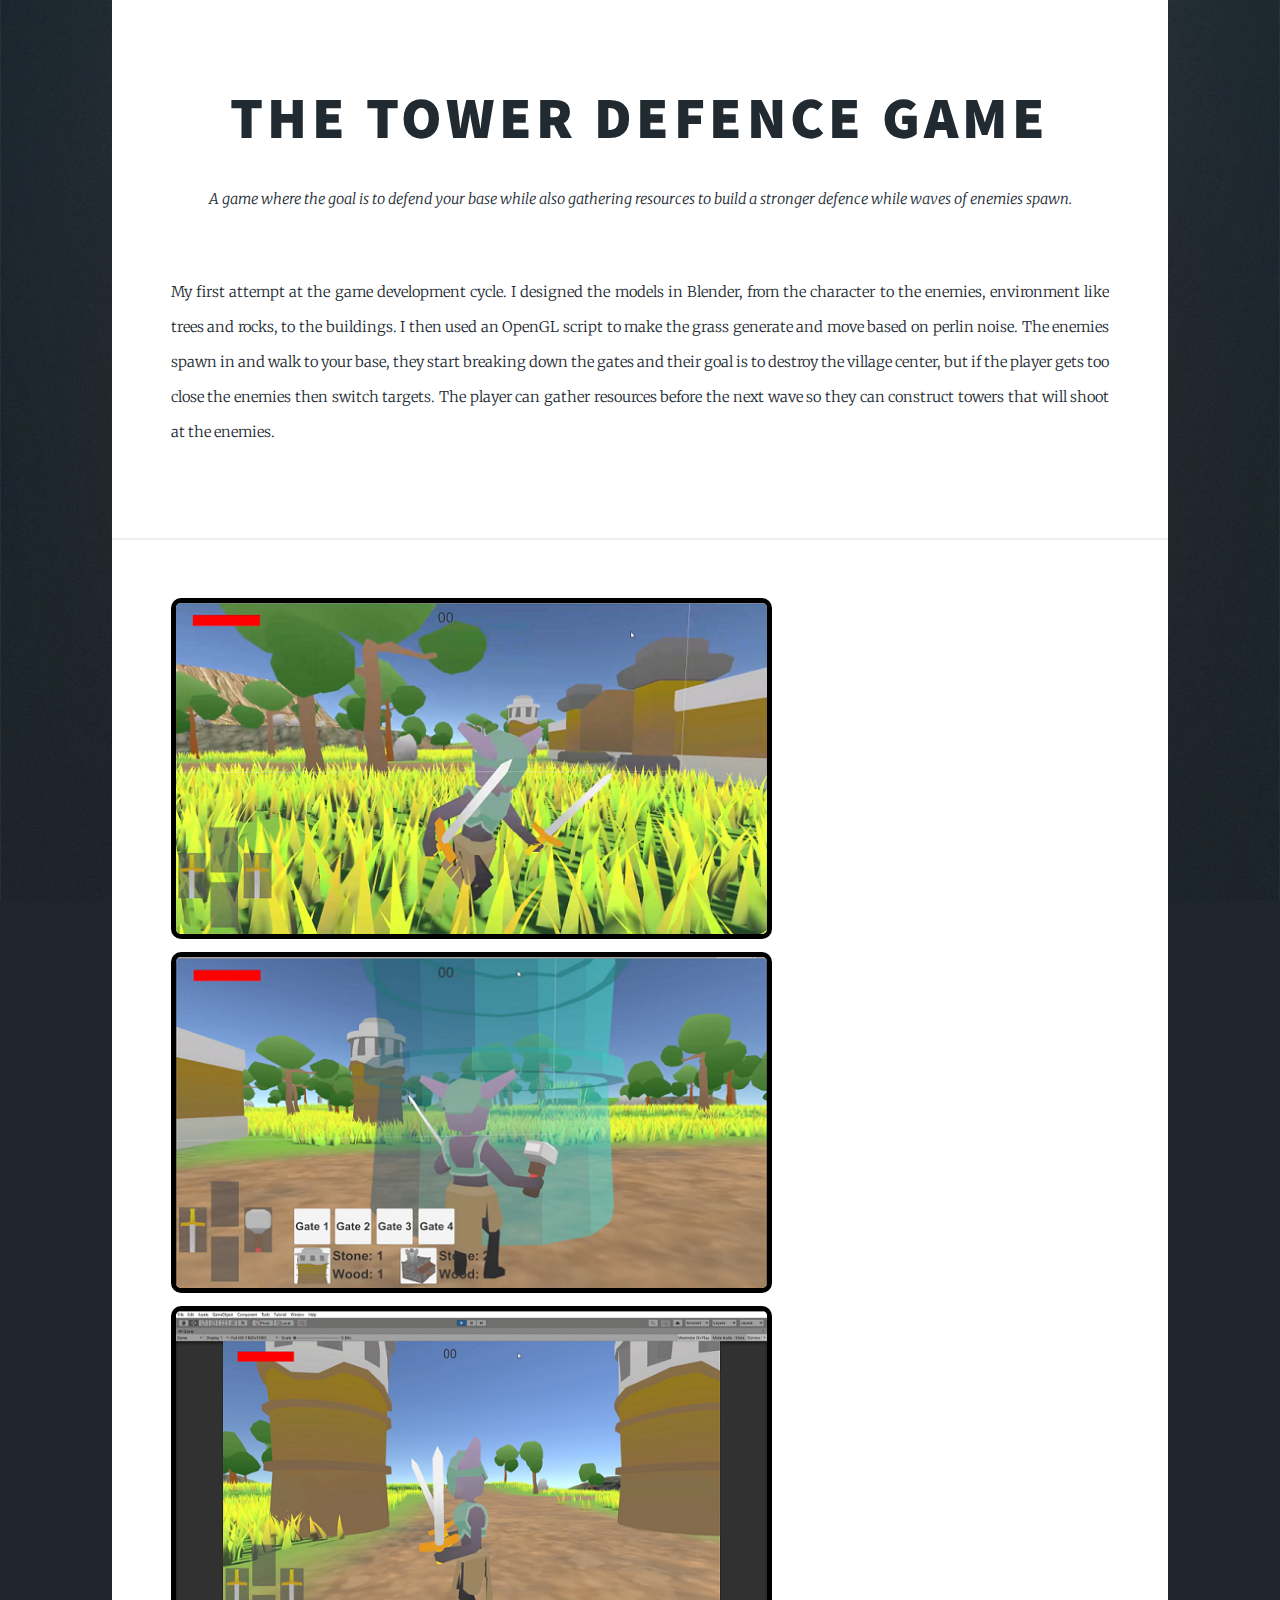
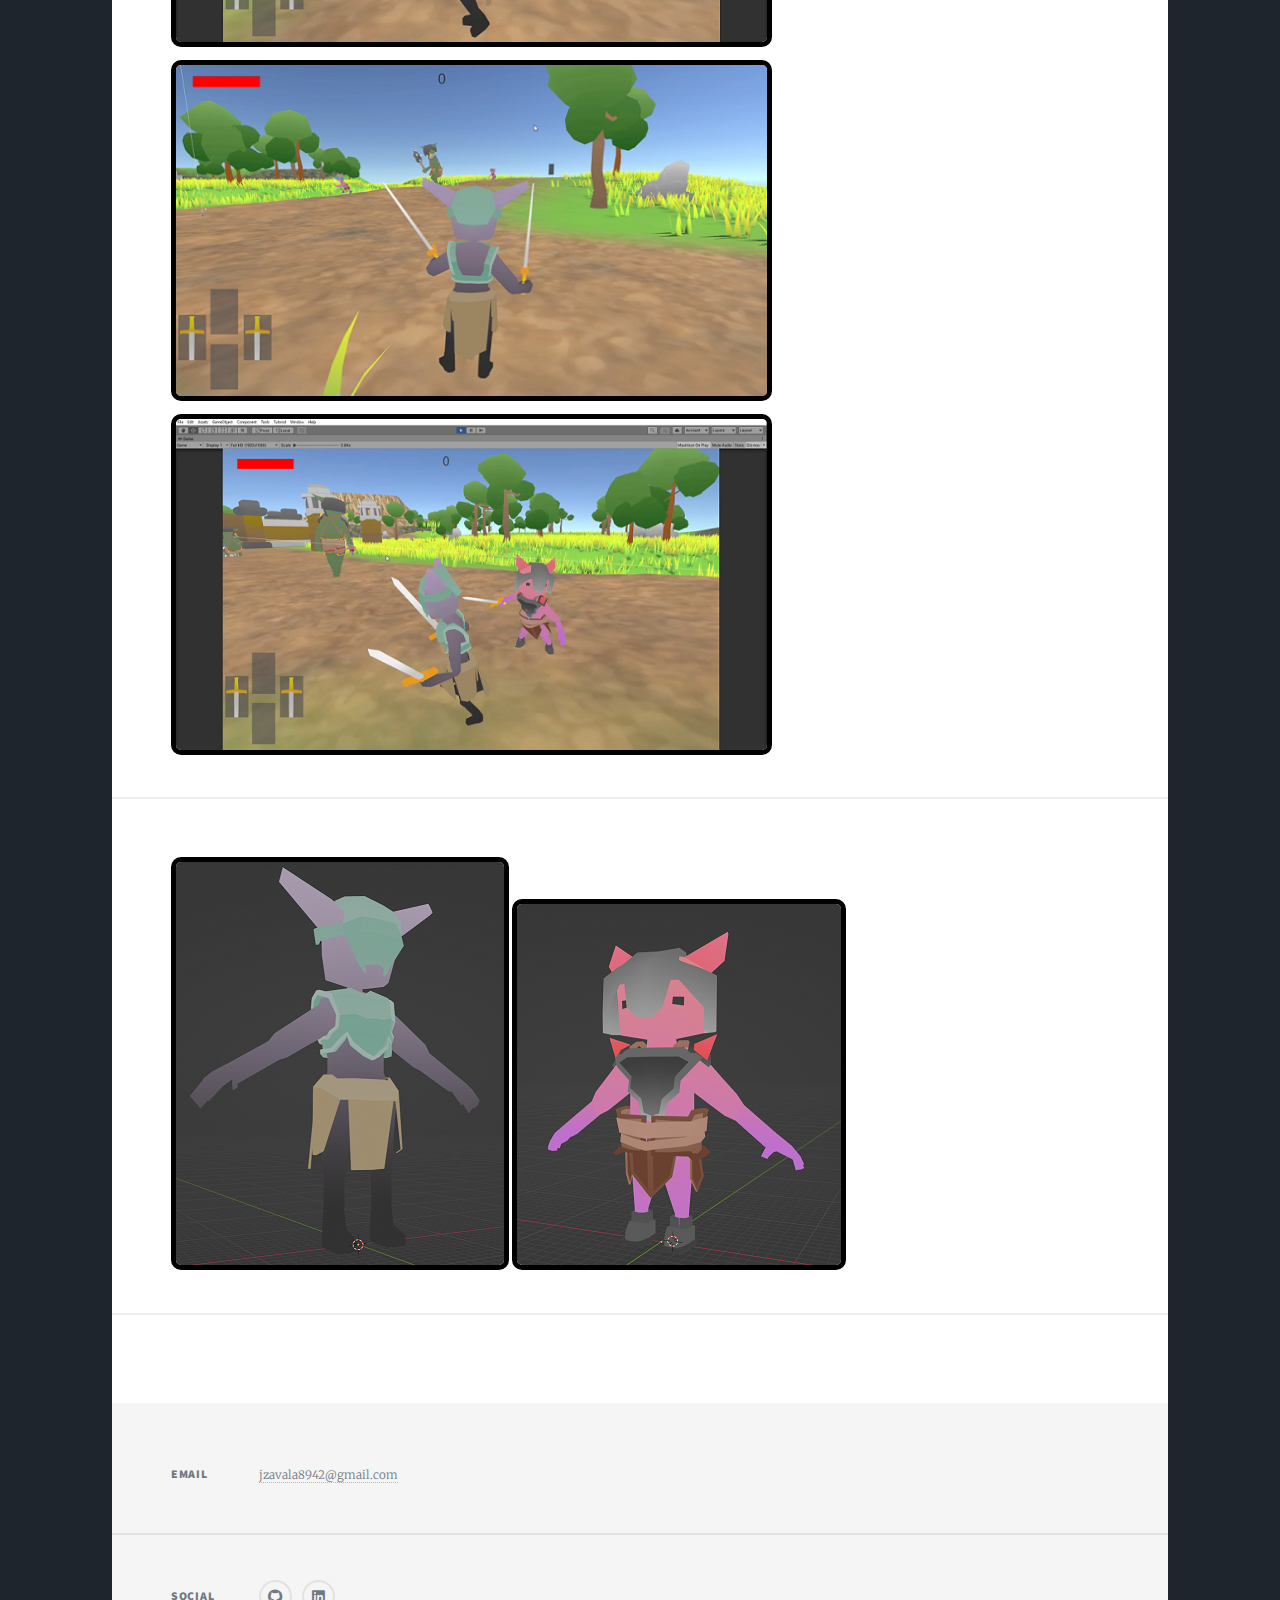
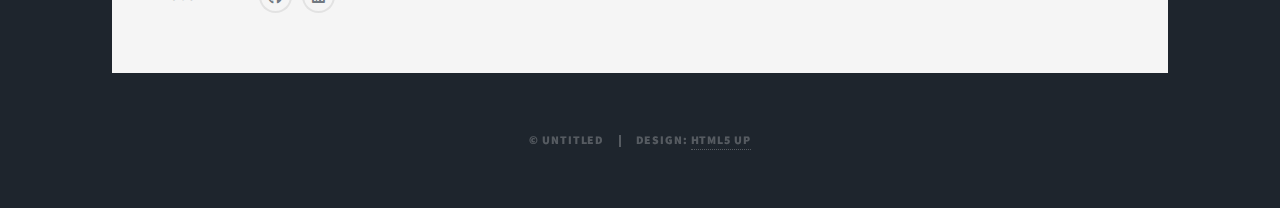
<file: Game.html>
<!DOCTYPE HTML>
<!--
	Massively by HTML5 UP
	html5up.net | @ajlkn
	Free for personal and commercial use under the CCA 3.0 license (html5up.net/license)
-->
<html>
	<head>
		<title>Julian Zavala Ramirez's Portfolio</title>
		<meta charset="utf-8" />
		<meta name="viewport" content="width=device-width, initial-scale=1, user-scalable=no" />
		<link rel="stylesheet" href="assets/css/main.css" />
		<link rel="stylesheet" href="assets/css/driverUtil.css" />
		<noscript><link rel="stylesheet" href="assets/css/noscript.css" /></noscript>
        <!-- Add some CSS to style the images -->
        <style>

        </style>
	</head>
	<body class="is-preload">

		<!-- Wrapper -->
			<div id="wrapper" class="fade-in">

				<!-- Header -->


				<!-- Nav -->


				<!-- Main -->
					<div id="main">

						<!-- Featured Post -->
                        
							<article class="post featured">
								<header class="major">
									<h2><a href="#"></a>The Tower Defence Game</h2>
									<p>A game where the goal is to defend your base while also gathering resources to build a stronger defence while waves of enemies spawn.</p>
								</header>
                                <p>My first attempt at the game development cycle. I designed the models in Blender, from the character to the enemies, environment like trees and rocks, to the buildings.
									I then used an OpenGL script to make the grass generate and move based on perlin noise. The enemies spawn in and walk to your base, they start breaking down the gates and their goal is to
									destroy the village center, but if the player gets too close the enemies then switch targets. The player can gather resources before the next wave so they can
									construct towers that will shoot at the enemies. 
                                </p>
							</article>
                            <p>
                                <!-- Gallery Start -->
                                <img src="images/Game1-low.png" class="image" onclick="window.open ('images/Game1-big.png')" style="border: 5px solid black; border-radius: 10px;" width="601" height="341" />
								<img src="images/Game2-low.png" class="image" onclick="window.open ('images/Game2-big.png')" style="border: 5px solid black; border-radius: 10px;" width="601" height="341" />
								<img src="images/Game3-low.png" class="image" onclick="window.open ('images/Game3-big.png')" style="border: 5px solid black; border-radius: 10px;" width="601" height="341" />
								<img src="images/Game4-low.png" class="image" onclick="window.open ('images/Game4-big.png')" style="border: 5px solid black; border-radius: 10px;" width="601" height="341" />
								<img src="images/Game5-low.png" class="image" onclick="window.open ('images/Game5-big.png')" style="border: 5px solid black; border-radius: 10px;" width="601" height="341" />

								<!-- Gallery End -->
                            </p>
							<p>
								<img src="images/Game6-low.png" class="image" onclick="window.open ('images/Game6-big.png')" style="border: 5px solid black; border-radius: 10px;" />
								<img src="images/Game7-low.png" class="image" onclick="window.open ('images/Game7-big.png')" style="border: 5px solid black; border-radius: 10px;" />
							</p>
						<!-- Footer -->
							<footer>

							</footer>

					</div>

				<!-- Footer -->
					<footer id="footer">
						<section class="split contact">
							<section>
								<h3>Email</h3>
								<p><a href="mailto:jzavala8942@gmail.com?subject=Hello from Bing">jzavala8942@gmail.com</a></p>
							</section>
							<section>
								<h3>Social</h3>
								<ul class="icons alt">
									<li><a href="https://github.com/jzavala5114" class="icon brands alt fa-github"><span class="label">GitHub</span></a></li>
									<li><a href="https://www.linkedin.com/in/julian-zavala-276a00257" class="icon brands alt fa-linkedin"><span class="label">Linkedin</span></a></li>
								</ul>
							</section>
						</section>
					</footer>

				<!-- Copyright -->
					<div id="copyright">
						<ul><li>&copy; Untitled</li><li>Design: <a href="https://html5up.net">HTML5 UP</a></li></ul>
					</div>

			</div>

		<!-- Scripts -->
			<script src="assets/js/jquery.min.js"></script>
			<script src="assets/js/jquery.scrollex.min.js"></script>
			<script src="assets/js/jquery.scrolly.min.js"></script>
			<script src="assets/js/browser.min.js"></script>
			<script src="assets/js/breakpoints.min.js"></script>
			<script src="assets/js/util.js"></script>
			<script src="assets/js/main.js"></script>
			

	</body>
</html>
</file>
<file: assets/css/driverUtil.css>
/* Use a class selector to target all images */
.image {
    /* Add a transition effect for the scale */
    transition: transform 0.3s;
  }
  
  /* Use a pseudo-class selector to target the images on hover */
  .image:hover {
    /* Scale the images by 1.2 times */
    transform: scale (1.2);
  }
</file>
<file: assets/css/main.css>
@import url(fontawesome-all.min.css);
@import url("https://fonts.googleapis.com/css?family=Merriweather:300,700,300italic,700italic|Source+Sans+Pro:900");

/*
	Massively by HTML5 UP
	html5up.net | @ajlkn
	Free for personal and commercial use under the CCA 3.0 license (html5up.net/license)
*/

html, body, div, span, applet, object,
iframe, h1, h2, h3, h4, h5, h6, p, blockquote,
pre, a, abbr, acronym, address, big, cite,
code, del, dfn, em, img, ins, kbd, q, s, samp,
small, strike, strong, sub, sup, tt, var, b,
u, i, center, dl, dt, dd, ol, ul, li, fieldset,
form, label, legend, table, caption, tbody,
tfoot, thead, tr, th, td, article, aside,
canvas, details, embed, figure, figcaption,
footer, header, hgroup, menu, nav, output, ruby,
section, summary, time, mark, audio, video {
	margin: 0;
	padding: 0;
	border: 0;
	font-size: 100%;
	font: inherit;
	vertical-align: baseline;}

article, aside, details, figcaption, figure,
footer, header, hgroup, menu, nav, section {
	display: block;}

body {
	line-height: 1;
}

ol, ul {
	list-style: none;
}

blockquote, q {
	quotes: none;
}

	blockquote:before, blockquote:after, q:before, q:after {
		content: '';
		content: none;
	}

table {
	border-collapse: collapse;
	border-spacing: 0;
}

body {
	-webkit-text-size-adjust: none;
}

mark {
	background-color: transparent;
	color: inherit;
}

input::-moz-focus-inner {
	border: 0;
	padding: 0;
}

input, select, textarea {
	-moz-appearance: none;
	-webkit-appearance: none;
	-ms-appearance: none;
	appearance: none;
}

/* Basic */

	@-ms-viewport {
		width: device-width;
	}

	body {
		-ms-overflow-style: scrollbar;
	}

	@media screen and (max-width: 480px) {

		html, body {
			min-width: 320px;
		}

	}

	html {
		box-sizing: border-box;
	}

	*, *:before, *:after {
		box-sizing: inherit;
	}

	body {
		background-color: #1e252d;
	}

		body.is-preload *, body.is-preload *:before, body.is-preload *:after {
			-moz-animation: none !important;
			-webkit-animation: none !important;
			-ms-animation: none !important;
			animation: none !important;
			-moz-transition: none !important;
			-webkit-transition: none !important;
			-ms-transition: none !important;
			transition: none !important;
		}

/* Type */

	html {
		font-size: 16pt;
	}

		@media screen and (max-width: 1680px) {

			html {
				font-size: 12pt;
			}

		}

		@media screen and (max-width: 1280px) {

			html {
				font-size: 11pt;
			}

		}

		@media screen and (max-width: 360px) {

			html {
				font-size: 10pt;
			}

		}

	body {
		color: #212931;
	}

	body, input, select, textarea {
		font-family: "Merriweather", Georgia, serif;
		font-weight: 300;
		font-size: 1rem;
		line-height: 2.375;
	}

	a {
		-moz-transition: color 0.2s ease-in-out, background-color 0.2s ease-in-out, border-color 0.2s ease-in-out, box-shadow 0.2s ease-in-out;
		-webkit-transition: color 0.2s ease-in-out, background-color 0.2s ease-in-out, border-color 0.2s ease-in-out, box-shadow 0.2s ease-in-out;
		-ms-transition: color 0.2s ease-in-out, background-color 0.2s ease-in-out, border-color 0.2s ease-in-out, box-shadow 0.2s ease-in-out;
		transition: color 0.2s ease-in-out, background-color 0.2s ease-in-out, border-color 0.2s ease-in-out, box-shadow 0.2s ease-in-out;
		border-bottom: dotted 1px;
		text-decoration: none;
	}

		a:hover {
			border-bottom-color: transparent;
		}

	strong, b {
		font-weight: 600;
	}

	em, i {
		font-style: italic;
	}

	p {
		text-align: justify;
		margin: 0 0 2rem 0;
	}

	h1, h2, h3, h4, h5, h6 {
		font-family: "Source Sans Pro", Helvetica, sans-serif;
		font-weight: 900;
		line-height: 1.5;
		letter-spacing: 0.075em;
		text-transform: uppercase;
		margin: 0 0 1rem 0;
	}

		h1 a, h2 a, h3 a, h4 a, h5 a, h6 a {
			border-bottom: 0;
			color: inherit;
			text-decoration: none;
		}

	h1 {
		font-size: 4rem;
		line-height: 1.1;
		margin: 0 0 2rem 0;
	}

	h2 {
		font-size: 1.75rem;
		line-height: 1.3;
		margin: 0 0 1.5rem 0;
	}

	h3 {
		font-size: 1.25rem;
		margin: 0 0 1.5rem 0;
	}

	h4 {
		font-size: 1rem;
	}

	h5 {
		font-size: 0.9rem;
	}

	h6 {
		font-size: 0.8rem;
	}

	sub {
		font-size: 0.8rem;
		position: relative;
		top: 0.5rem;
	}

	sup {
		font-size: 0.8rem;
		position: relative;
		top: -0.5rem;
	}

	blockquote {
		border-left: solid 4px;
		font-style: italic;
		margin: 0 0 2rem 0;
		padding: 0.5rem 0 0.5rem 2rem;
	}

	code {
		border: solid 2px;
		font-family: "Courier New", monospace;
		font-size: 0.9rem;
		margin: 0 0.25rem;
		padding: 0.25rem 0.65rem;
	}

	pre {
		-webkit-overflow-scrolling: touch;
		font-family: "Courier New", monospace;
		font-size: 0.9rem;
		margin: 0 0 2rem 0;
	}

		pre code {
			display: block;
			line-height: 1.75;
			padding: 1rem 1.5rem;
			overflow-x: auto;
		}

	hr {
		border: 0;
		border-bottom: solid 2px;
		margin: 3rem 0;
	}

		hr.major {
			margin: 5rem 0;
		}

	.align-left {
		text-align: left;
	}

	.align-center {
		text-align: center;
	}

	.align-right {
		text-align: right;
	}

	input, select, textarea {
		color: #212931;
	}

	a {
		color: #212931;
		border-bottom-color: rgba(33, 41, 49, 0.5);
	}

		a:hover {
			border-bottom-color: transparent;
			color: #18bfef !important;
		}

	strong, b {
		color: #212931;
	}

	h1, h2, h3, h4, h5, h6 {
		color: #212931;
	}

	blockquote {
		border-left-color: #eeeeee;
	}

	code {
		background: rgba(220, 220, 220, 0.25);
		border-color: #eeeeee;
	}

	hr {
		border-bottom-color: #eeeeee;
	}

/* Row */

	.row {
		display: flex;
		flex-wrap: wrap;
		box-sizing: border-box;
		align-items: stretch;
	}

		.row > * {
			box-sizing: border-box;
		}

		.row.gtr-uniform > * > :last-child {
			margin-bottom: 0;
		}

		.row.aln-left {
			justify-content: flex-start;
		}

		.row.aln-center {
			justify-content: center;
		}

		.row.aln-right {
			justify-content: flex-end;
		}

		.row.aln-top {
			align-items: flex-start;
		}

		.row.aln-middle {
			align-items: center;
		}

		.row.aln-bottom {
			align-items: flex-end;
		}

		.row > .imp {
			order: -1;
		}

		.row > .col-1 {
			width: 8.33333%;
		}

		.row > .off-1 {
			margin-left: 8.33333%;
		}

		.row > .col-2 {
			width: 16.66667%;
		}

		.row > .off-2 {
			margin-left: 16.66667%;
		}

		.row > .col-3 {
			width: 25%;
		}

		.row > .off-3 {
			margin-left: 25%;
		}

		.row > .col-4 {
			width: 33.33333%;
		}

		.row > .off-4 {
			margin-left: 33.33333%;
		}

		.row > .col-5 {
			width: 41.66667%;
		}

		.row > .off-5 {
			margin-left: 41.66667%;
		}

		.row > .col-6 {
			width: 50%;
		}

		.row > .off-6 {
			margin-left: 50%;
		}

		.row > .col-7 {
			width: 58.33333%;
		}

		.row > .off-7 {
			margin-left: 58.33333%;
		}

		.row > .col-8 {
			width: 66.66667%;
		}

		.row > .off-8 {
			margin-left: 66.66667%;
		}

		.row > .col-9 {
			width: 75%;
		}

		.row > .off-9 {
			margin-left: 75%;
		}

		.row > .col-10 {
			width: 83.33333%;
		}

		.row > .off-10 {
			margin-left: 83.33333%;
		}

		.row > .col-11 {
			width: 91.66667%;
		}

		.row > .off-11 {
			margin-left: 91.66667%;
		}

		.row > .col-12 {
			width: 100%;
		}

		.row > .off-12 {
			margin-left: 100%;
		}

		.row.gtr-0 {
			margin-top: 0;
			margin-left: 0rem;
		}

			.row.gtr-0 > * {
				padding: 0 0 0 0rem;
			}

			.row.gtr-0.gtr-uniform {
				margin-top: 0rem;
			}

				.row.gtr-0.gtr-uniform > * {
					padding-top: 0rem;
				}

		.row.gtr-25 {
			margin-top: 0;
			margin-left: -0.375rem;
		}

			.row.gtr-25 > * {
				padding: 0 0 0 0.375rem;
			}

			.row.gtr-25.gtr-uniform {
				margin-top: -0.375rem;
			}

				.row.gtr-25.gtr-uniform > * {
					padding-top: 0.375rem;
				}

		.row.gtr-50 {
			margin-top: 0;
			margin-left: -0.75rem;
		}

			.row.gtr-50 > * {
				padding: 0 0 0 0.75rem;
			}

			.row.gtr-50.gtr-uniform {
				margin-top: -0.75rem;
			}

				.row.gtr-50.gtr-uniform > * {
					padding-top: 0.75rem;
				}

		.row {
			margin-top: 0;
			margin-left: -1.5rem;
		}

			.row > * {
				padding: 0 0 0 1.5rem;
			}

			.row.gtr-uniform {
				margin-top: -1.5rem;
			}

				.row.gtr-uniform > * {
					padding-top: 1.5rem;
				}

		.row.gtr-150 {
			margin-top: 0;
			margin-left: -2.25rem;
		}

			.row.gtr-150 > * {
				padding: 0 0 0 2.25rem;
			}

			.row.gtr-150.gtr-uniform {
				margin-top: -2.25rem;
			}

				.row.gtr-150.gtr-uniform > * {
					padding-top: 2.25rem;
				}

		.row.gtr-200 {
			margin-top: 0;
			margin-left: -3rem;
		}

			.row.gtr-200 > * {
				padding: 0 0 0 3rem;
			}

			.row.gtr-200.gtr-uniform {
				margin-top: -3rem;
			}

				.row.gtr-200.gtr-uniform > * {
					padding-top: 3rem;
				}

		@media screen and (max-width: 1680px) {

			.row {
				display: flex;
				flex-wrap: wrap;
				box-sizing: border-box;
				align-items: stretch;
			}

				.row > * {
					box-sizing: border-box;
				}

				.row.gtr-uniform > * > :last-child {
					margin-bottom: 0;
				}

				.row.aln-left {
					justify-content: flex-start;
				}

				.row.aln-center {
					justify-content: center;
				}

				.row.aln-right {
					justify-content: flex-end;
				}

				.row.aln-top {
					align-items: flex-start;
				}

				.row.aln-middle {
					align-items: center;
				}

				.row.aln-bottom {
					align-items: flex-end;
				}

				.row > .imp-xlarge {
					order: -1;
				}

				.row > .col-1-xlarge {
					width: 8.33333%;
				}

				.row > .off-1-xlarge {
					margin-left: 8.33333%;
				}

				.row > .col-2-xlarge {
					width: 16.66667%;
				}

				.row > .off-2-xlarge {
					margin-left: 16.66667%;
				}

				.row > .col-3-xlarge {
					width: 25%;
				}

				.row > .off-3-xlarge {
					margin-left: 25%;
				}

				.row > .col-4-xlarge {
					width: 33.33333%;
				}

				.row > .off-4-xlarge {
					margin-left: 33.33333%;
				}

				.row > .col-5-xlarge {
					width: 41.66667%;
				}

				.row > .off-5-xlarge {
					margin-left: 41.66667%;
				}

				.row > .col-6-xlarge {
					width: 50%;
				}

				.row > .off-6-xlarge {
					margin-left: 50%;
				}

				.row > .col-7-xlarge {
					width: 58.33333%;
				}

				.row > .off-7-xlarge {
					margin-left: 58.33333%;
				}

				.row > .col-8-xlarge {
					width: 66.66667%;
				}

				.row > .off-8-xlarge {
					margin-left: 66.66667%;
				}

				.row > .col-9-xlarge {
					width: 75%;
				}

				.row > .off-9-xlarge {
					margin-left: 75%;
				}

				.row > .col-10-xlarge {
					width: 83.33333%;
				}

				.row > .off-10-xlarge {
					margin-left: 83.33333%;
				}

				.row > .col-11-xlarge {
					width: 91.66667%;
				}

				.row > .off-11-xlarge {
					margin-left: 91.66667%;
				}

				.row > .col-12-xlarge {
					width: 100%;
				}

				.row > .off-12-xlarge {
					margin-left: 100%;
				}

				.row.gtr-0 {
					margin-top: 0;
					margin-left: 0rem;
				}

					.row.gtr-0 > * {
						padding: 0 0 0 0rem;
					}

					.row.gtr-0.gtr-uniform {
						margin-top: 0rem;
					}

						.row.gtr-0.gtr-uniform > * {
							padding-top: 0rem;
						}

				.row.gtr-25 {
					margin-top: 0;
					margin-left: -0.375rem;
				}

					.row.gtr-25 > * {
						padding: 0 0 0 0.375rem;
					}

					.row.gtr-25.gtr-uniform {
						margin-top: -0.375rem;
					}

						.row.gtr-25.gtr-uniform > * {
							padding-top: 0.375rem;
						}

				.row.gtr-50 {
					margin-top: 0;
					margin-left: -0.75rem;
				}

					.row.gtr-50 > * {
						padding: 0 0 0 0.75rem;
					}

					.row.gtr-50.gtr-uniform {
						margin-top: -0.75rem;
					}

						.row.gtr-50.gtr-uniform > * {
							padding-top: 0.75rem;
						}

				.row {
					margin-top: 0;
					margin-left: -1.5rem;
				}

					.row > * {
						padding: 0 0 0 1.5rem;
					}

					.row.gtr-uniform {
						margin-top: -1.5rem;
					}

						.row.gtr-uniform > * {
							padding-top: 1.5rem;
						}

				.row.gtr-150 {
					margin-top: 0;
					margin-left: -2.25rem;
				}

					.row.gtr-150 > * {
						padding: 0 0 0 2.25rem;
					}

					.row.gtr-150.gtr-uniform {
						margin-top: -2.25rem;
					}

						.row.gtr-150.gtr-uniform > * {
							padding-top: 2.25rem;
						}

				.row.gtr-200 {
					margin-top: 0;
					margin-left: -3rem;
				}

					.row.gtr-200 > * {
						padding: 0 0 0 3rem;
					}

					.row.gtr-200.gtr-uniform {
						margin-top: -3rem;
					}

						.row.gtr-200.gtr-uniform > * {
							padding-top: 3rem;
						}

		}

		@media screen and (max-width: 1280px) {

			.row {
				display: flex;
				flex-wrap: wrap;
				box-sizing: border-box;
				align-items: stretch;
			}

				.row > * {
					box-sizing: border-box;
				}

				.row.gtr-uniform > * > :last-child {
					margin-bottom: 0;
				}

				.row.aln-left {
					justify-content: flex-start;
				}

				.row.aln-center {
					justify-content: center;
				}

				.row.aln-right {
					justify-content: flex-end;
				}

				.row.aln-top {
					align-items: flex-start;
				}

				.row.aln-middle {
					align-items: center;
				}

				.row.aln-bottom {
					align-items: flex-end;
				}

				.row > .imp-large {
					order: -1;
				}

				.row > .col-1-large {
					width: 8.33333%;
				}

				.row > .off-1-large {
					margin-left: 8.33333%;
				}

				.row > .col-2-large {
					width: 16.66667%;
				}

				.row > .off-2-large {
					margin-left: 16.66667%;
				}

				.row > .col-3-large {
					width: 25%;
				}

				.row > .off-3-large {
					margin-left: 25%;
				}

				.row > .col-4-large {
					width: 33.33333%;
				}

				.row > .off-4-large {
					margin-left: 33.33333%;
				}

				.row > .col-5-large {
					width: 41.66667%;
				}

				.row > .off-5-large {
					margin-left: 41.66667%;
				}

				.row > .col-6-large {
					width: 50%;
				}

				.row > .off-6-large {
					margin-left: 50%;
				}

				.row > .col-7-large {
					width: 58.33333%;
				}

				.row > .off-7-large {
					margin-left: 58.33333%;
				}

				.row > .col-8-large {
					width: 66.66667%;
				}

				.row > .off-8-large {
					margin-left: 66.66667%;
				}

				.row > .col-9-large {
					width: 75%;
				}

				.row > .off-9-large {
					margin-left: 75%;
				}

				.row > .col-10-large {
					width: 83.33333%;
				}

				.row > .off-10-large {
					margin-left: 83.33333%;
				}

				.row > .col-11-large {
					width: 91.66667%;
				}

				.row > .off-11-large {
					margin-left: 91.66667%;
				}

				.row > .col-12-large {
					width: 100%;
				}

				.row > .off-12-large {
					margin-left: 100%;
				}

				.row.gtr-0 {
					margin-top: 0;
					margin-left: 0rem;
				}

					.row.gtr-0 > * {
						padding: 0 0 0 0rem;
					}

					.row.gtr-0.gtr-uniform {
						margin-top: 0rem;
					}

						.row.gtr-0.gtr-uniform > * {
							padding-top: 0rem;
						}

				.row.gtr-25 {
					margin-top: 0;
					margin-left: -0.375rem;
				}

					.row.gtr-25 > * {
						padding: 0 0 0 0.375rem;
					}

					.row.gtr-25.gtr-uniform {
						margin-top: -0.375rem;
					}

						.row.gtr-25.gtr-uniform > * {
							padding-top: 0.375rem;
						}

				.row.gtr-50 {
					margin-top: 0;
					margin-left: -0.75rem;
				}

					.row.gtr-50 > * {
						padding: 0 0 0 0.75rem;
					}

					.row.gtr-50.gtr-uniform {
						margin-top: -0.75rem;
					}

						.row.gtr-50.gtr-uniform > * {
							padding-top: 0.75rem;
						}

				.row {
					margin-top: 0;
					margin-left: -1.5rem;
				}

					.row > * {
						padding: 0 0 0 1.5rem;
					}

					.row.gtr-uniform {
						margin-top: -1.5rem;
					}

						.row.gtr-uniform > * {
							padding-top: 1.5rem;
						}

				.row.gtr-150 {
					margin-top: 0;
					margin-left: -2.25rem;
				}

					.row.gtr-150 > * {
						padding: 0 0 0 2.25rem;
					}

					.row.gtr-150.gtr-uniform {
						margin-top: -2.25rem;
					}

						.row.gtr-150.gtr-uniform > * {
							padding-top: 2.25rem;
						}

				.row.gtr-200 {
					margin-top: 0;
					margin-left: -3rem;
				}

					.row.gtr-200 > * {
						padding: 0 0 0 3rem;
					}

					.row.gtr-200.gtr-uniform {
						margin-top: -3rem;
					}

						.row.gtr-200.gtr-uniform > * {
							padding-top: 3rem;
						}

		}

		@media screen and (max-width: 980px) {

			.row {
				display: flex;
				flex-wrap: wrap;
				box-sizing: border-box;
				align-items: stretch;
			}

				.row > * {
					box-sizing: border-box;
				}

				.row.gtr-uniform > * > :last-child {
					margin-bottom: 0;
				}

				.row.aln-left {
					justify-content: flex-start;
				}

				.row.aln-center {
					justify-content: center;
				}

				.row.aln-right {
					justify-content: flex-end;
				}

				.row.aln-top {
					align-items: flex-start;
				}

				.row.aln-middle {
					align-items: center;
				}

				.row.aln-bottom {
					align-items: flex-end;
				}

				.row > .imp-medium {
					order: -1;
				}

				.row > .col-1-medium {
					width: 8.33333%;
				}

				.row > .off-1-medium {
					margin-left: 8.33333%;
				}

				.row > .col-2-medium {
					width: 16.66667%;
				}

				.row > .off-2-medium {
					margin-left: 16.66667%;
				}

				.row > .col-3-medium {
					width: 25%;
				}

				.row > .off-3-medium {
					margin-left: 25%;
				}

				.row > .col-4-medium {
					width: 33.33333%;
				}

				.row > .off-4-medium {
					margin-left: 33.33333%;
				}

				.row > .col-5-medium {
					width: 41.66667%;
				}

				.row > .off-5-medium {
					margin-left: 41.66667%;
				}

				.row > .col-6-medium {
					width: 50%;
				}

				.row > .off-6-medium {
					margin-left: 50%;
				}

				.row > .col-7-medium {
					width: 58.33333%;
				}

				.row > .off-7-medium {
					margin-left: 58.33333%;
				}

				.row > .col-8-medium {
					width: 66.66667%;
				}

				.row > .off-8-medium {
					margin-left: 66.66667%;
				}

				.row > .col-9-medium {
					width: 75%;
				}

				.row > .off-9-medium {
					margin-left: 75%;
				}

				.row > .col-10-medium {
					width: 83.33333%;
				}

				.row > .off-10-medium {
					margin-left: 83.33333%;
				}

				.row > .col-11-medium {
					width: 91.66667%;
				}

				.row > .off-11-medium {
					margin-left: 91.66667%;
				}

				.row > .col-12-medium {
					width: 100%;
				}

				.row > .off-12-medium {
					margin-left: 100%;
				}

				.row.gtr-0 {
					margin-top: 0;
					margin-left: 0rem;
				}

					.row.gtr-0 > * {
						padding: 0 0 0 0rem;
					}

					.row.gtr-0.gtr-uniform {
						margin-top: 0rem;
					}

						.row.gtr-0.gtr-uniform > * {
							padding-top: 0rem;
						}

				.row.gtr-25 {
					margin-top: 0;
					margin-left: -0.375rem;
				}

					.row.gtr-25 > * {
						padding: 0 0 0 0.375rem;
					}

					.row.gtr-25.gtr-uniform {
						margin-top: -0.375rem;
					}

						.row.gtr-25.gtr-uniform > * {
							padding-top: 0.375rem;
						}

				.row.gtr-50 {
					margin-top: 0;
					margin-left: -0.75rem;
				}

					.row.gtr-50 > * {
						padding: 0 0 0 0.75rem;
					}

					.row.gtr-50.gtr-uniform {
						margin-top: -0.75rem;
					}

						.row.gtr-50.gtr-uniform > * {
							padding-top: 0.75rem;
						}

				.row {
					margin-top: 0;
					margin-left: -1.5rem;
				}

					.row > * {
						padding: 0 0 0 1.5rem;
					}

					.row.gtr-uniform {
						margin-top: -1.5rem;
					}

						.row.gtr-uniform > * {
							padding-top: 1.5rem;
						}

				.row.gtr-150 {
					margin-top: 0;
					margin-left: -2.25rem;
				}

					.row.gtr-150 > * {
						padding: 0 0 0 2.25rem;
					}

					.row.gtr-150.gtr-uniform {
						margin-top: -2.25rem;
					}

						.row.gtr-150.gtr-uniform > * {
							padding-top: 2.25rem;
						}

				.row.gtr-200 {
					margin-top: 0;
					margin-left: -3rem;
				}

					.row.gtr-200 > * {
						padding: 0 0 0 3rem;
					}

					.row.gtr-200.gtr-uniform {
						margin-top: -3rem;
					}

						.row.gtr-200.gtr-uniform > * {
							padding-top: 3rem;
						}

		}

		@media screen and (max-width: 736px) {

			.row {
				display: flex;
				flex-wrap: wrap;
				box-sizing: border-box;
				align-items: stretch;
			}

				.row > * {
					box-sizing: border-box;
				}

				.row.gtr-uniform > * > :last-child {
					margin-bottom: 0;
				}

				.row.aln-left {
					justify-content: flex-start;
				}

				.row.aln-center {
					justify-content: center;
				}

				.row.aln-right {
					justify-content: flex-end;
				}

				.row.aln-top {
					align-items: flex-start;
				}

				.row.aln-middle {
					align-items: center;
				}

				.row.aln-bottom {
					align-items: flex-end;
				}

				.row > .imp-small {
					order: -1;
				}

				.row > .col-1-small {
					width: 8.33333%;
				}

				.row > .off-1-small {
					margin-left: 8.33333%;
				}

				.row > .col-2-small {
					width: 16.66667%;
				}

				.row > .off-2-small {
					margin-left: 16.66667%;
				}

				.row > .col-3-small {
					width: 25%;
				}

				.row > .off-3-small {
					margin-left: 25%;
				}

				.row > .col-4-small {
					width: 33.33333%;
				}

				.row > .off-4-small {
					margin-left: 33.33333%;
				}

				.row > .col-5-small {
					width: 41.66667%;
				}

				.row > .off-5-small {
					margin-left: 41.66667%;
				}

				.row > .col-6-small {
					width: 50%;
				}

				.row > .off-6-small {
					margin-left: 50%;
				}

				.row > .col-7-small {
					width: 58.33333%;
				}

				.row > .off-7-small {
					margin-left: 58.33333%;
				}

				.row > .col-8-small {
					width: 66.66667%;
				}

				.row > .off-8-small {
					margin-left: 66.66667%;
				}

				.row > .col-9-small {
					width: 75%;
				}

				.row > .off-9-small {
					margin-left: 75%;
				}

				.row > .col-10-small {
					width: 83.33333%;
				}

				.row > .off-10-small {
					margin-left: 83.33333%;
				}

				.row > .col-11-small {
					width: 91.66667%;
				}

				.row > .off-11-small {
					margin-left: 91.66667%;
				}

				.row > .col-12-small {
					width: 100%;
				}

				.row > .off-12-small {
					margin-left: 100%;
				}

				.row.gtr-0 {
					margin-top: 0;
					margin-left: 0rem;
				}

					.row.gtr-0 > * {
						padding: 0 0 0 0rem;
					}

					.row.gtr-0.gtr-uniform {
						margin-top: 0rem;
					}

						.row.gtr-0.gtr-uniform > * {
							padding-top: 0rem;
						}

				.row.gtr-25 {
					margin-top: 0;
					margin-left: -0.375rem;
				}

					.row.gtr-25 > * {
						padding: 0 0 0 0.375rem;
					}

					.row.gtr-25.gtr-uniform {
						margin-top: -0.375rem;
					}

						.row.gtr-25.gtr-uniform > * {
							padding-top: 0.375rem;
						}

				.row.gtr-50 {
					margin-top: 0;
					margin-left: -0.75rem;
				}

					.row.gtr-50 > * {
						padding: 0 0 0 0.75rem;
					}

					.row.gtr-50.gtr-uniform {
						margin-top: -0.75rem;
					}

						.row.gtr-50.gtr-uniform > * {
							padding-top: 0.75rem;
						}

				.row {
					margin-top: 0;
					margin-left: -1.5rem;
				}

					.row > * {
						padding: 0 0 0 1.5rem;
					}

					.row.gtr-uniform {
						margin-top: -1.5rem;
					}

						.row.gtr-uniform > * {
							padding-top: 1.5rem;
						}

				.row.gtr-150 {
					margin-top: 0;
					margin-left: -2.25rem;
				}

					.row.gtr-150 > * {
						padding: 0 0 0 2.25rem;
					}

					.row.gtr-150.gtr-uniform {
						margin-top: -2.25rem;
					}

						.row.gtr-150.gtr-uniform > * {
							padding-top: 2.25rem;
						}

				.row.gtr-200 {
					margin-top: 0;
					margin-left: -3rem;
				}

					.row.gtr-200 > * {
						padding: 0 0 0 3rem;
					}

					.row.gtr-200.gtr-uniform {
						margin-top: -3rem;
					}

						.row.gtr-200.gtr-uniform > * {
							padding-top: 3rem;
						}

		}

		@media screen and (max-width: 480px) {

			.row {
				display: flex;
				flex-wrap: wrap;
				box-sizing: border-box;
				align-items: stretch;
			}

				.row > * {
					box-sizing: border-box;
				}

				.row.gtr-uniform > * > :last-child {
					margin-bottom: 0;
				}

				.row.aln-left {
					justify-content: flex-start;
				}

				.row.aln-center {
					justify-content: center;
				}

				.row.aln-right {
					justify-content: flex-end;
				}

				.row.aln-top {
					align-items: flex-start;
				}

				.row.aln-middle {
					align-items: center;
				}

				.row.aln-bottom {
					align-items: flex-end;
				}

				.row > .imp-xsmall {
					order: -1;
				}

				.row > .col-1-xsmall {
					width: 8.33333%;
				}

				.row > .off-1-xsmall {
					margin-left: 8.33333%;
				}

				.row > .col-2-xsmall {
					width: 16.66667%;
				}

				.row > .off-2-xsmall {
					margin-left: 16.66667%;
				}

				.row > .col-3-xsmall {
					width: 25%;
				}

				.row > .off-3-xsmall {
					margin-left: 25%;
				}

				.row > .col-4-xsmall {
					width: 33.33333%;
				}

				.row > .off-4-xsmall {
					margin-left: 33.33333%;
				}

				.row > .col-5-xsmall {
					width: 41.66667%;
				}

				.row > .off-5-xsmall {
					margin-left: 41.66667%;
				}

				.row > .col-6-xsmall {
					width: 50%;
				}

				.row > .off-6-xsmall {
					margin-left: 50%;
				}

				.row > .col-7-xsmall {
					width: 58.33333%;
				}

				.row > .off-7-xsmall {
					margin-left: 58.33333%;
				}

				.row > .col-8-xsmall {
					width: 66.66667%;
				}

				.row > .off-8-xsmall {
					margin-left: 66.66667%;
				}

				.row > .col-9-xsmall {
					width: 75%;
				}

				.row > .off-9-xsmall {
					margin-left: 75%;
				}

				.row > .col-10-xsmall {
					width: 83.33333%;
				}

				.row > .off-10-xsmall {
					margin-left: 83.33333%;
				}

				.row > .col-11-xsmall {
					width: 91.66667%;
				}

				.row > .off-11-xsmall {
					margin-left: 91.66667%;
				}

				.row > .col-12-xsmall {
					width: 100%;
				}

				.row > .off-12-xsmall {
					margin-left: 100%;
				}

				.row.gtr-0 {
					margin-top: 0;
					margin-left: 0rem;
				}

					.row.gtr-0 > * {
						padding: 0 0 0 0rem;
					}

					.row.gtr-0.gtr-uniform {
						margin-top: 0rem;
					}

						.row.gtr-0.gtr-uniform > * {
							padding-top: 0rem;
						}

				.row.gtr-25 {
					margin-top: 0;
					margin-left: -0.375rem;
				}

					.row.gtr-25 > * {
						padding: 0 0 0 0.375rem;
					}

					.row.gtr-25.gtr-uniform {
						margin-top: -0.375rem;
					}

						.row.gtr-25.gtr-uniform > * {
							padding-top: 0.375rem;
						}

				.row.gtr-50 {
					margin-top: 0;
					margin-left: -0.75rem;
				}

					.row.gtr-50 > * {
						padding: 0 0 0 0.75rem;
					}

					.row.gtr-50.gtr-uniform {
						margin-top: -0.75rem;
					}

						.row.gtr-50.gtr-uniform > * {
							padding-top: 0.75rem;
						}

				.row {
					margin-top: 0;
					margin-left: -1.5rem;
				}

					.row > * {
						padding: 0 0 0 1.5rem;
					}

					.row.gtr-uniform {
						margin-top: -1.5rem;
					}

						.row.gtr-uniform > * {
							padding-top: 1.5rem;
						}

				.row.gtr-150 {
					margin-top: 0;
					margin-left: -2.25rem;
				}

					.row.gtr-150 > * {
						padding: 0 0 0 2.25rem;
					}

					.row.gtr-150.gtr-uniform {
						margin-top: -2.25rem;
					}

						.row.gtr-150.gtr-uniform > * {
							padding-top: 2.25rem;
						}

				.row.gtr-200 {
					margin-top: 0;
					margin-left: -3rem;
				}

					.row.gtr-200 > * {
						padding: 0 0 0 3rem;
					}

					.row.gtr-200.gtr-uniform {
						margin-top: -3rem;
					}

						.row.gtr-200.gtr-uniform > * {
							padding-top: 3rem;
						}

		}

		@media screen and (max-width: 360px) {

			.row {
				display: flex;
				flex-wrap: wrap;
				box-sizing: border-box;
				align-items: stretch;
			}

				.row > * {
					box-sizing: border-box;
				}

				.row.gtr-uniform > * > :last-child {
					margin-bottom: 0;
				}

				.row.aln-left {
					justify-content: flex-start;
				}

				.row.aln-center {
					justify-content: center;
				}

				.row.aln-right {
					justify-content: flex-end;
				}

				.row.aln-top {
					align-items: flex-start;
				}

				.row.aln-middle {
					align-items: center;
				}

				.row.aln-bottom {
					align-items: flex-end;
				}

				.row > .imp-xxsmall {
					order: -1;
				}

				.row > .col-1-xxsmall {
					width: 8.33333%;
				}

				.row > .off-1-xxsmall {
					margin-left: 8.33333%;
				}

				.row > .col-2-xxsmall {
					width: 16.66667%;
				}

				.row > .off-2-xxsmall {
					margin-left: 16.66667%;
				}

				.row > .col-3-xxsmall {
					width: 25%;
				}

				.row > .off-3-xxsmall {
					margin-left: 25%;
				}

				.row > .col-4-xxsmall {
					width: 33.33333%;
				}

				.row > .off-4-xxsmall {
					margin-left: 33.33333%;
				}

				.row > .col-5-xxsmall {
					width: 41.66667%;
				}

				.row > .off-5-xxsmall {
					margin-left: 41.66667%;
				}

				.row > .col-6-xxsmall {
					width: 50%;
				}

				.row > .off-6-xxsmall {
					margin-left: 50%;
				}

				.row > .col-7-xxsmall {
					width: 58.33333%;
				}

				.row > .off-7-xxsmall {
					margin-left: 58.33333%;
				}

				.row > .col-8-xxsmall {
					width: 66.66667%;
				}

				.row > .off-8-xxsmall {
					margin-left: 66.66667%;
				}

				.row > .col-9-xxsmall {
					width: 75%;
				}

				.row > .off-9-xxsmall {
					margin-left: 75%;
				}

				.row > .col-10-xxsmall {
					width: 83.33333%;
				}

				.row > .off-10-xxsmall {
					margin-left: 83.33333%;
				}

				.row > .col-11-xxsmall {
					width: 91.66667%;
				}

				.row > .off-11-xxsmall {
					margin-left: 91.66667%;
				}

				.row > .col-12-xxsmall {
					width: 100%;
				}

				.row > .off-12-xxsmall {
					margin-left: 100%;
				}

				.row.gtr-0 {
					margin-top: 0;
					margin-left: 0rem;
				}

					.row.gtr-0 > * {
						padding: 0 0 0 0rem;
					}

					.row.gtr-0.gtr-uniform {
						margin-top: 0rem;
					}

						.row.gtr-0.gtr-uniform > * {
							padding-top: 0rem;
						}

				.row.gtr-25 {
					margin-top: 0;
					margin-left: -0.375rem;
				}

					.row.gtr-25 > * {
						padding: 0 0 0 0.375rem;
					}

					.row.gtr-25.gtr-uniform {
						margin-top: -0.375rem;
					}

						.row.gtr-25.gtr-uniform > * {
							padding-top: 0.375rem;
						}

				.row.gtr-50 {
					margin-top: 0;
					margin-left: -0.75rem;
				}

					.row.gtr-50 > * {
						padding: 0 0 0 0.75rem;
					}

					.row.gtr-50.gtr-uniform {
						margin-top: -0.75rem;
					}

						.row.gtr-50.gtr-uniform > * {
							padding-top: 0.75rem;
						}

				.row {
					margin-top: 0;
					margin-left: -1.5rem;
				}

					.row > * {
						padding: 0 0 0 1.5rem;
					}

					.row.gtr-uniform {
						margin-top: -1.5rem;
					}

						.row.gtr-uniform > * {
							padding-top: 1.5rem;
						}

				.row.gtr-150 {
					margin-top: 0;
					margin-left: -2.25rem;
				}

					.row.gtr-150 > * {
						padding: 0 0 0 2.25rem;
					}

					.row.gtr-150.gtr-uniform {
						margin-top: -2.25rem;
					}

						.row.gtr-150.gtr-uniform > * {
							padding-top: 2.25rem;
						}

				.row.gtr-200 {
					margin-top: 0;
					margin-left: -3rem;
				}

					.row.gtr-200 > * {
						padding: 0 0 0 3rem;
					}

					.row.gtr-200.gtr-uniform {
						margin-top: -3rem;
					}

						.row.gtr-200.gtr-uniform > * {
							padding-top: 3rem;
						}

		}

/* Box */

	.box {
		border: solid 2px;
		margin-bottom: 2rem;
		padding: 1.5rem;
	}

		.box > :last-child,
		.box > :last-child > :last-child,
		.box > :last-child > :last-child > :last-child {
			margin-bottom: 0;
		}

		.box.alt {
			border: 0;
			border-radius: 0;
			padding: 0;
		}

	.box {
		border-color: #eeeeee;
	}

/* Button */

	input[type="submit"],
	input[type="reset"],
	input[type="button"],
	button,
	.button {
		-moz-appearance: none;
		-webkit-appearance: none;
		-ms-appearance: none;
		appearance: none;
		-moz-transition: background-color 0.2s ease-in-out, box-shadow 0.2s ease-in-out, color 0.2s ease-in-out;
		-webkit-transition: background-color 0.2s ease-in-out, box-shadow 0.2s ease-in-out, color 0.2s ease-in-out;
		-ms-transition: background-color 0.2s ease-in-out, box-shadow 0.2s ease-in-out, color 0.2s ease-in-out;
		transition: background-color 0.2s ease-in-out, box-shadow 0.2s ease-in-out, color 0.2s ease-in-out;
		border: 0;
		border-radius: 0;
		cursor: pointer;
		display: inline-block;
		font-family: "Source Sans Pro", Helvetica, sans-serif;
		font-size: 0.8rem;
		font-weight: 900;
		letter-spacing: 0.075em;
		height: 3rem;
		line-height: 3rem;
		padding: 0 2rem;
		text-align: center;
		text-decoration: none;
		text-transform: uppercase;
		white-space: nowrap;
	}

		input[type="submit"].icon:before,
		input[type="reset"].icon:before,
		input[type="button"].icon:before,
		button.icon:before,
		.button.icon:before {
			margin-right: 0.5rem;
		}

		input[type="submit"].icon.solo,
		input[type="reset"].icon.solo,
		input[type="button"].icon.solo,
		button.icon.solo,
		.button.icon.solo {
			position: relative;
			width: 4rem;
			height: 4rem;
			line-height: 4rem;
			border-radius: 4rem;
			text-indent: 4rem;
			overflow: hidden;
			padding: 0;
			white-space: nowrap;
		}

			input[type="submit"].icon.solo:before,
			input[type="reset"].icon.solo:before,
			input[type="button"].icon.solo:before,
			button.icon.solo:before,
			.button.icon.solo:before {
				position: absolute;
				display: block;
				top: 0;
				left: 0;
				width: inherit;
				height: inherit;
				line-height: inherit;
				font-size: 1.25rem;
				margin-right: 0;
				text-align: center;
				text-indent: 0;
			}

		input[type="submit"].fit,
		input[type="reset"].fit,
		input[type="button"].fit,
		button.fit,
		.button.fit {
			width: 100%;
		}

		input[type="submit"].small,
		input[type="reset"].small,
		input[type="button"].small,
		button.small,
		.button.small {
			font-size: 0.7rem;
			height: 2.5rem;
			line-height: 2.5rem;
			padding: 0 1.5rem;
		}

		input[type="submit"].large,
		input[type="reset"].large,
		input[type="button"].large,
		button.large,
		.button.large {
			font-size: 0.9rem;
			height: 3.5rem;
			line-height: 3.5rem;
			padding: 0 2.75rem;
		}

		@media screen and (max-width: 980px) {

			input[type="submit"],
			input[type="reset"],
			input[type="button"],
			button,
			.button {
				font-size: 0.9rem;
				height: 3.25rem;
				line-height: 3.25rem;
			}

				input[type="submit"].large,
				input[type="reset"].large,
				input[type="button"].large,
				button.large,
				.button.large {
					font-size: 1rem;
					height: 3.75rem;
					line-height: 3.75rem;
				}

		}

		input[type="submit"].disabled, input[type="submit"]:disabled,
		input[type="reset"].disabled,
		input[type="reset"]:disabled,
		input[type="button"].disabled,
		input[type="button"]:disabled,
		button.disabled,
		button:disabled,
		.button.disabled,
		.button:disabled {
			pointer-events: none;
			opacity: 0.25;
		}

	input[type="submit"],
	input[type="reset"],
	input[type="button"],
	button,
	.button {
		background-color: transparent;
		box-shadow: inset 0 0 0 2px #212931;
		color: #212931 !important;
	}

		input[type="submit"]:hover,
		input[type="reset"]:hover,
		input[type="button"]:hover,
		button:hover,
		.button:hover {
			box-shadow: inset 0 0 0 2px #18bfef;
			color: #18bfef !important;
		}

		input[type="submit"].primary,
		input[type="reset"].primary,
		input[type="button"].primary,
		button.primary,
		.button.primary {
			background-color: #212931;
			box-shadow: none;
			color: #ffffff !important;
		}

			input[type="submit"].primary:hover,
			input[type="reset"].primary:hover,
			input[type="button"].primary:hover,
			button.primary:hover,
			.button.primary:hover {
				background-color: #18bfef;
			}

/* Form */

	form {
		margin: 0 0 2rem 0;
	}

		form > :last-child {
			margin-bottom: 0;
		}

		form > .fields {
			display: -moz-flex;
			display: -webkit-flex;
			display: -ms-flex;
			display: flex;
			-moz-flex-wrap: wrap;
			-webkit-flex-wrap: wrap;
			-ms-flex-wrap: wrap;
			flex-wrap: wrap;
			width: calc(100% + 3rem);
			margin: -1.5rem 0 2rem -1.5rem;
		}

			form > .fields > .field {
				-moz-flex-grow: 0;
				-webkit-flex-grow: 0;
				-ms-flex-grow: 0;
				flex-grow: 0;
				-moz-flex-shrink: 0;
				-webkit-flex-shrink: 0;
				-ms-flex-shrink: 0;
				flex-shrink: 0;
				padding: 1.5rem 0 0 1.5rem;
				width: calc(100% - 1.5rem);
			}

				form > .fields > .field.half {
					width: calc(50% - 0.75rem);
				}

				form > .fields > .field.third {
					width: calc(100%/3 - 0.5rem);
				}

				form > .fields > .field.quarter {
					width: calc(25% - 0.375rem);
				}

		@media screen and (max-width: 480px) {

			form > .fields {
				width: calc(100% + 3rem);
				margin: -1.5rem 0 2rem -1.5rem;
			}

				form > .fields > .field {
					padding: 1.5rem 0 0 1.5rem;
					width: calc(100% - 1.5rem);
				}

					form > .fields > .field.half {
						width: calc(100% - 1.5rem);
					}

					form > .fields > .field.third {
						width: calc(100% - 1.5rem);
					}

					form > .fields > .field.quarter {
						width: calc(100% - 1.5rem);
					}

		}

	label {
		display: block;
		font-family: "Source Sans Pro", Helvetica, sans-serif;
		font-weight: 900;
		line-height: 1.5;
		letter-spacing: 0.075em;
		font-size: 0.8rem;
		text-transform: uppercase;
		margin: 0 0 0.75rem 0;
	}

		@media screen and (max-width: 980px) {

			label {
				font-size: 0.9rem;
			}

		}

	input[type="text"],
	input[type="password"],
	input[type="email"],
	select,
	textarea {
		-moz-appearance: none;
		-webkit-appearance: none;
		-ms-appearance: none;
		appearance: none;
		background: transparent;
		border-radius: 0;
		border: solid 2px;
		color: inherit;
		display: block;
		outline: 0;
		padding: 0 1rem;
		text-decoration: none;
		width: 100%;
	}

		input[type="text"]:invalid,
		input[type="password"]:invalid,
		input[type="email"]:invalid,
		select:invalid,
		textarea:invalid {
			box-shadow: none;
		}

	select {
		background-size: 1.25rem;
		background-repeat: no-repeat;
		background-position: calc(100% - 1rem) center;
		height: 3rem;
		padding-right: 3rem;
		text-overflow: ellipsis;
	}

		select:focus::-ms-value {
			background-color: transparent;
		}

		select::-ms-expand {
			display: none;
		}

	input[type="text"],
	input[type="password"],
	input[type="email"],
	select {
		height: 3rem;
	}

	textarea {
		padding: 0.75rem 1rem;
	}

	input[type="checkbox"],
	input[type="radio"] {
		-moz-appearance: none;
		-webkit-appearance: none;
		-ms-appearance: none;
		appearance: none;
		display: block;
		float: left;
		margin-right: -2rem;
		opacity: 0;
		width: 1rem;
		z-index: -1;
	}

		input[type="checkbox"] + label,
		input[type="radio"] + label {
			text-decoration: none;
			cursor: pointer;
			display: inline-block;
			font-size: 1rem;
			letter-spacing: 0;
			font-family: "Merriweather", Georgia, serif;
			text-transform: none;
			font-weight: 300;
			padding-left: 2.8rem;
			padding-right: 1rem;
			position: relative;
		}

			input[type="checkbox"] + label:before,
			input[type="radio"] + label:before {
				-moz-osx-font-smoothing: grayscale;
				-webkit-font-smoothing: antialiased;
				display: inline-block;
				font-style: normal;
				font-variant: normal;
				text-rendering: auto;
				line-height: 1;
				text-transform: none !important;
				font-family: 'Font Awesome 5 Free';
				font-weight: 900;
			}

			input[type="checkbox"] + label:before,
			input[type="radio"] + label:before {
				border-radius: 0;
				border: solid 2px;
				content: '';
				display: inline-block;
				font-size: 0.8rem;
				height: 1.8rem;
				left: 0;
				line-height: 1.65rem;
				position: absolute;
				text-align: center;
				top: -0.125rem;
				width: 1.8rem;
			}

		input[type="checkbox"]:checked + label:before,
		input[type="radio"]:checked + label:before {
			content: '\f00c';
		}

	input[type="checkbox"] + label:before {
		border-radius: 0;
	}

	input[type="radio"] + label:before {
		border-radius: 100%;
	}

	::-webkit-input-placeholder {
		opacity: 1.0;
	}

	:-moz-placeholder {
		opacity: 1.0;
	}

	::-moz-placeholder {
		opacity: 1.0;
	}

	:-ms-input-placeholder {
		opacity: 1.0;
	}

	label {
		color: #212931;
	}

	input[type="text"],
	input[type="password"],
	input[type="email"],
	select,
	textarea {
		border-color: #eeeeee;
	}

		input[type="text"]:focus,
		input[type="password"]:focus,
		input[type="email"]:focus,
		select:focus,
		textarea:focus {
			border-color: #18bfef;
		}

	select {
		background-image: url("data:image/svg+xml;charset=utf8,%3Csvg xmlns='http://www.w3.org/2000/svg' width='40' height='40' preserveAspectRatio='none' viewBox='0 0 40 40'%3E%3Cpath d='M9.4,12.3l10.4,10.4l10.4-10.4c0.2-0.2,0.5-0.4,0.9-0.4c0.3,0,0.6,0.1,0.9,0.4l3.3,3.3c0.2,0.2,0.4,0.5,0.4,0.9 c0,0.4-0.1,0.6-0.4,0.9L20.7,31.9c-0.2,0.2-0.5,0.4-0.9,0.4c-0.3,0-0.6-0.1-0.9-0.4L4.3,17.3c-0.2-0.2-0.4-0.5-0.4-0.9 c0-0.4,0.1-0.6,0.4-0.9l3.3-3.3c0.2-0.2,0.5-0.4,0.9-0.4S9.1,12.1,9.4,12.3z' fill='%23eeeeee' /%3E%3C/svg%3E");
	}

		select option {
			background-color: #ffffff;
			color: #212931;
		}

	.select-wrapper:before {
		color: #eeeeee;
	}

	input[type="checkbox"] + label,
	input[type="radio"] + label {
		color: #212931;
	}

		input[type="checkbox"] + label:before,
		input[type="radio"] + label:before {
			border-color: #eeeeee;
		}

	input[type="checkbox"]:checked + label:before,
	input[type="radio"]:checked + label:before {
		background-color: #212931;
		border-color: #212931;
		color: #ffffff;
	}

	input[type="checkbox"]:focus + label:before,
	input[type="radio"]:focus + label:before {
		border-color: #18bfef;
	}

	::-webkit-input-placeholder {
		color: #909498 !important;
	}

	:-moz-placeholder {
		color: #909498 !important;
	}

	::-moz-placeholder {
		color: #909498 !important;
	}

	:-ms-input-placeholder {
		color: #909498 !important;
	}

	.formerize-placeholder {
		color: #909498 !important;
	}

/* Icon */

	.icon {
		text-decoration: none;
		border-bottom: none;
		position: relative;
	}

		.icon:before {
			-moz-osx-font-smoothing: grayscale;
			-webkit-font-smoothing: antialiased;
			display: inline-block;
			font-style: normal;
			font-variant: normal;
			text-rendering: auto;
			line-height: 1;
			text-transform: none !important;
			font-family: 'Font Awesome 5 Free';
			font-weight: 400;
		}

		.icon > .label {
			display: none;
		}

		.icon:before {
			line-height: inherit;
		}

		.icon.solid:before {
			font-weight: 900;
		}

		.icon.brands:before {
			font-family: 'Font Awesome 5 Brands';
		}

/* Image */

	.image {
		border: 0;
		display: inline-block;
		position: relative;
	}

		.image img {
			display: block;
		}

		.image.left, .image.right {
			max-width: 40%;
		}

			.image.left img, .image.right img {
				width: 100%;
			}

		.image.left {
			float: left;
			margin: 0 2rem 2rem 0;
			top: 0.75rem;
		}

		.image.right {
			float: right;
			margin: 0 0 2rem 2rem;
			top: 0.75rem;
		}

		.image.fit {
			display: block;
			margin: 2.5rem 0;
			width: 100%;
		}

			.image.fit:first-child {
				margin-top: 0;
			}

			.image.fit img {
				width: 100%;
			}

		.image.main {
			display: block;
			margin: 4rem 0;
			width: 100%;
		}

			.image.main:first-child {
				margin-top: 0;
			}

			.image.main img {
				width: 100%;
			}

		@media screen and (max-width: 736px) {

			.image.fit {
				margin: 2rem 0;
			}

			.image.main {
				margin: 2rem 0;
			}

		}

	a.image {
		overflow: hidden;
	}

		a.image img {
			-moz-transition: -moz-transform 0.2s ease-out;
			-webkit-transition: -webkit-transform 0.2s ease-out;
			-ms-transition: -ms-transform 0.2s ease-out;
			transition: transform 0.2s ease-out;
		}

		a.image:hover img {
			-moz-transform: scale(1.05);
			-webkit-transform: scale(1.05);
			-ms-transform: scale(1.05);
			transform: scale(1.05);
		}

/* Actions */

	ul.actions {
		display: -moz-flex;
		display: -webkit-flex;
		display: -ms-flex;
		display: flex;
		cursor: default;
		list-style: none;
		margin-left: -1rem;
		padding-left: 0;
	}

		ul.actions li {
			padding: 0 0 0 1rem;
			vertical-align: middle;
		}

		ul.actions.special {
			-moz-justify-content: center;
			-webkit-justify-content: center;
			-ms-justify-content: center;
			justify-content: center;
			width: 100%;
			margin-left: 0;
		}

			ul.actions.special li:first-child {
				padding-left: 0;
			}

		ul.actions.stacked {
			-moz-flex-direction: column;
			-webkit-flex-direction: column;
			-ms-flex-direction: column;
			flex-direction: column;
			margin-left: 0;
		}

			ul.actions.stacked li {
				padding: 1.3rem 0 0 0;
			}

				ul.actions.stacked li:first-child {
					padding-top: 0;
				}

		ul.actions.fit {
			width: calc(100% + 1rem);
		}

			ul.actions.fit li {
				-moz-flex-grow: 1;
				-webkit-flex-grow: 1;
				-ms-flex-grow: 1;
				flex-grow: 1;
				-moz-flex-shrink: 1;
				-webkit-flex-shrink: 1;
				-ms-flex-shrink: 1;
				flex-shrink: 1;
				width: 100%;
			}

				ul.actions.fit li > * {
					width: 100%;
				}

			ul.actions.fit.stacked {
				width: 100%;
			}

		@media screen and (max-width: 480px) {

			ul.actions:not(.fixed) {
				-moz-flex-direction: column;
				-webkit-flex-direction: column;
				-ms-flex-direction: column;
				flex-direction: column;
				margin-left: 0;
				width: 100% !important;
			}

				ul.actions:not(.fixed) li {
					-moz-flex-grow: 1;
					-webkit-flex-grow: 1;
					-ms-flex-grow: 1;
					flex-grow: 1;
					-moz-flex-shrink: 1;
					-webkit-flex-shrink: 1;
					-ms-flex-shrink: 1;
					flex-shrink: 1;
					padding: 1rem 0 0 0;
					text-align: center;
					width: 100%;
				}

					ul.actions:not(.fixed) li > * {
						width: 100%;
					}

					ul.actions:not(.fixed) li:first-child {
						padding-top: 0;
					}

					ul.actions:not(.fixed) li input[type="submit"],
					ul.actions:not(.fixed) li input[type="reset"],
					ul.actions:not(.fixed) li input[type="button"],
					ul.actions:not(.fixed) li button,
					ul.actions:not(.fixed) li .button {
						width: 100%;
					}

						ul.actions:not(.fixed) li input[type="submit"].icon:before,
						ul.actions:not(.fixed) li input[type="reset"].icon:before,
						ul.actions:not(.fixed) li input[type="button"].icon:before,
						ul.actions:not(.fixed) li button.icon:before,
						ul.actions:not(.fixed) li .button.icon:before {
							margin-left: -0.5rem;
						}

		}

/* Icons */

	ul.icons {
		cursor: default;
		list-style: none;
		padding-left: 0;
	}

		ul.icons li {
			display: inline-block;
			padding: 0 0.5rem 0 0;
			vertical-align: middle;
		}

			ul.icons li:last-child {
				padding-right: 0;
			}

			ul.icons li .icon:before {
				width: 2.25rem;
				height: 2.25rem;
				line-height: 2.25rem;
				display: inline-block;
				text-align: center;
				border-radius: 100%;
				font-size: 1.25rem;
			}

		ul.icons.alt li .icon:before {
			-moz-transition: color 0.2s ease-in-out, background-color 0.2s ease-in-out, border-color 0.2s ease-in-out, box-shadow 0.2s ease-in-out;
			-webkit-transition: color 0.2s ease-in-out, background-color 0.2s ease-in-out, border-color 0.2s ease-in-out, box-shadow 0.2s ease-in-out;
			-ms-transition: color 0.2s ease-in-out, background-color 0.2s ease-in-out, border-color 0.2s ease-in-out, box-shadow 0.2s ease-in-out;
			transition: color 0.2s ease-in-out, background-color 0.2s ease-in-out, border-color 0.2s ease-in-out, box-shadow 0.2s ease-in-out;
			font-size: 1rem;
		}

/* List */

	ol {
		list-style: decimal;
		margin: 0 0 2rem 0;
		padding-left: 1.25rem;
	}

		ol li {
			padding-left: 0.25rem;
		}

	ul {
		list-style: disc;
		margin: 0 0 2rem 0;
		padding-left: 1rem;
	}

		ul li {
			padding-left: 0.5rem;
		}

		ul.divided {
			list-style: none;
			padding-left: 0;
		}

			ul.divided li {
				border-top: solid 1px;
				padding: 0.5rem 0;
			}

				ul.divided li:first-child {
					border-top: 0;
					padding-top: 0;
				}

	dl {
		margin: 0 0 2rem 0;
	}

		dl dt {
			display: block;
			font-weight: 600;
			margin: 0 0 1rem 0;
		}

		dl dd {
			margin-left: 2rem;
		}

	ul.divided li {
		border-top-color: #eeeeee;
	}

	ul.icons li a.icon:hover:before {
		color: #18bfef;
	}

	ul.icons.alt li .icon:before {
		box-shadow: inset 0 0 0 2px #eeeeee;
	}

	ul.icons.alt li a.icon:hover:before {
		box-shadow: inset 0 0 0 2px #18bfef;
	}

/* Section/Article */

	section.special, article.special {
		text-align: center;
	}

	header {
		cursor: default;
	}

		header > .date {
			display: block;
			font-size: 0.8rem;
			height: 1;
			margin: 0 0 1rem 0;
			position: relative;
		}

		header > p {
			font-style: italic;
		}

		header > h1 + p {
			font-size: 1.1rem;
			margin-top: -0.5rem;
			line-height: 2;
		}

		header > h2 + p {
			font-size: 1rem;
			margin-top: -0.75rem;
		}

		header > h3 + p {
			font-size: 0.9rem;
			margin-top: -0.75rem;
		}

		header > h4 + p {
			font-size: 0.8rem;
			margin-top: -0.75rem;
		}

		header.major {
			margin: 0 0 4rem 0;
			text-align: center;
		}

			header.major > :last-child {
				margin-bottom: 0;
			}

			header.major > p {
				margin-top: 0;
				text-align: center;
			}

			header.major > .date {
				font-size: 1rem;
				margin: 0 0 4rem 0;
			}

				header.major > .date:before, header.major > .date:after {
					content: '';
					display: block;
					position: absolute;
					top: 50%;
					width: calc(50% - 6rem);
					border-top: solid 2px;
				}

				header.major > .date:before {
					left: 0;
				}

				header.major > .date:after {
					right: 0;
				}

		@media screen and (max-width: 980px) {

			header br {
				display: none;
			}

		}

		@media screen and (max-width: 736px) {

			header.major {
				margin: 0 0 2rem 0;
			}

		}

	header.major .date:before, header.major .date:after {
		border-top-color: #eeeeee;
	}

/* Table */

	.table-wrapper {
		-webkit-overflow-scrolling: touch;
		overflow-x: auto;
	}

	table {
		margin: 0 0 2rem 0;
		width: 100%;
	}

		table tbody tr {
			border: solid 1px;
			border-left: 0;
			border-right: 0;
		}

		table td {
			padding: 0.75rem 0.75rem;
		}

		table th {
			font-family: "Source Sans Pro", Helvetica, sans-serif;
			font-size: 0.8rem;
			font-weight: 900;
			letter-spacing: 0.075em;
			line-height: 1.5;
			padding: 0 0.75rem 0.75rem 0.75rem;
			text-align: left;
			text-transform: uppercase;
		}

			@media screen and (max-width: 980px) {

				table th {
					font-size: 0.9rem;
				}

			}

		table thead {
			border-bottom: solid 2px;
		}

		table tfoot {
			border-top: solid 2px;
		}

		table.alt {
			border-collapse: separate;
		}

			table.alt tbody tr td {
				border: solid 1px;
				border-left-width: 0;
				border-top-width: 0;
			}

				table.alt tbody tr td:first-child {
					border-left-width: 1px;
				}

			table.alt tbody tr:first-child td {
				border-top-width: 1px;
			}

			table.alt thead {
				border-bottom: 0;
			}

			table.alt tfoot {
				border-top: 0;
			}

	table tbody tr {
		border-color: #eeeeee;
	}

		table tbody tr:nth-child(2n + 1) {
			background-color: rgba(220, 220, 220, 0.25);
		}

	table th {
		color: #212931;
	}

	table thead {
		border-bottom-color: #eeeeee;
	}

	table tfoot {
		border-top-color: #eeeeee;
	}

	table.alt tbody tr td {
		border-color: #eeeeee;
	}

/* Pagination */

	.pagination {
		display: -moz-inline-flex;
		display: -webkit-inline-flex;
		display: -ms-inline-flex;
		display: inline-flex;
		-moz-user-select: none;
		-webkit-user-select: none;
		-ms-user-select: none;
		user-select: none;
		cursor: default;
		list-style: none;
		margin: 0 0 2rem 2px;
		padding: 0;
	}

		.pagination a, .pagination span {
			-moz-transition: background-color 0.2s ease-in-out, border-color 0.2s ease-in-out, box-shadow 0.2s ease-in-out, color 0.2s ease-in-out;
			-webkit-transition: background-color 0.2s ease-in-out, border-color 0.2s ease-in-out, box-shadow 0.2s ease-in-out, color 0.2s ease-in-out;
			-ms-transition: background-color 0.2s ease-in-out, border-color 0.2s ease-in-out, box-shadow 0.2s ease-in-out, color 0.2s ease-in-out;
			transition: background-color 0.2s ease-in-out, border-color 0.2s ease-in-out, box-shadow 0.2s ease-in-out, color 0.2s ease-in-out;
			border: solid 2px;
			display: inline-block;
			font-family: "Source Sans Pro", Helvetica, sans-serif;
			font-size: 0.8rem;
			font-weight: 900;
			height: 3rem;
			letter-spacing: 0.075em;
			line-height: calc(3rem - 4px);
			margin-left: -2px;
			min-width: 3rem;
			position: relative;
			text-align: center;
			text-decoration: none;
			text-transform: uppercase;
		}

		.pagination .next, .pagination .previous {
			text-decoration: none;
			padding: 0 1.75rem;
		}

			.pagination .next:before, .pagination .previous:before {
				-moz-osx-font-smoothing: grayscale;
				-webkit-font-smoothing: antialiased;
				display: inline-block;
				font-style: normal;
				font-variant: normal;
				text-rendering: auto;
				line-height: 1;
				text-transform: none !important;
				font-family: 'Font Awesome 5 Free';
				font-weight: 900;
			}

			.pagination .next:before, .pagination .previous:before {
				display: inline-block;
				color: inherit !important;
				line-height: inherit;
			}

		.pagination .previous:before {
			content: '\f104';
			margin-right: 0.9375em;
		}

		.pagination .next:before {
			content: '\f105';
			float: right;
			margin-left: 0.9375em;
		}

		@media screen and (max-width: 980px) {

			.pagination a, .pagination span {
				font-size: 0.9rem;
			}

		}

		@media screen and (max-width: 480px) {

			.pagination .page, .pagination .extra {
				display: none;
			}

		}

	.pagination a, .pagination span {
		border-color: #eeeeee;
	}

	.pagination a {
		color: #212931 !important;
	}

		.pagination a:hover {
			color: #18bfef !important;
			border-color: #18bfef;
			z-index: 1;
		}

			.pagination a:hover + a,
			.pagination a:hover + span {
				border-left-color: #18bfef;
			}

		.pagination a.active {
			background-color: #eeeeee;
		}

	.pagination span {
		color: #eeeeee;
	}

/* Wrapper */

	#wrapper {
		-moz-transition: opacity 0.5s ease;
		-webkit-transition: opacity 0.5s ease;
		-ms-transition: opacity 0.5s ease;
		transition: opacity 0.5s ease;
		position: relative;
		z-index: 1;
		overflow: hidden;
	}

		#wrapper > .bg {
			position: absolute;
			top: 0;
			left: 0;
			width: 100%;
			height: 100%;
			background-color: #212931;
			background-image: url("../../images/overlay.png"), linear-gradient(0deg, rgba(0, 0, 0, 0.1), rgba(0, 0, 0, 0.1)), url("../../images/bg.jpg");
			background-size: auto,								auto,														100% auto;
			background-position: center,								center,														top center;
			background-repeat: repeat,								no-repeat,													no-repeat;
			background-attachment: scroll,								scroll,														scroll;
			z-index: -1;
		}

			#wrapper > .bg.fixed {
				position: fixed;
				width: 100vw;
				height: 100vh;
			}

		#wrapper.fade-in:before {
			pointer-events: none;
			-moz-transition: opacity 1s ease-in-out;
			-webkit-transition: opacity 1s ease-in-out;
			-ms-transition: opacity 1s ease-in-out;
			transition: opacity 1s ease-in-out;
			-moz-transition-delay: 0.75s;
			-webkit-transition-delay: 0.75s;
			-ms-transition-delay: 0.75s;
			transition-delay: 0.75s;
			background: #1e252d;
			content: '';
			display: block;
			height: 100%;
			left: 0;
			opacity: 0;
			position: fixed;
			top: 0;
			width: 100%;
		}

		body.is-preload #wrapper.fade-in:before {
			opacity: 1;
		}

		@media screen and (orientation: portrait) {

			#wrapper > .bg {
				background-size: auto,								auto,														auto 175%;
			}

		}

/* Intro */

	#intro {
		color: #ffffff;
		padding: 8rem 4rem 6rem 4rem ;
		-moz-align-items: center;
		-webkit-align-items: center;
		-ms-align-items: center;
		align-items: center;
		display: -moz-flex;
		display: -webkit-flex;
		display: -ms-flex;
		display: flex;
		-moz-flex-direction: column;
		-webkit-flex-direction: column;
		-ms-flex-direction: column;
		flex-direction: column;
		-moz-justify-content: -moz-flex-end;
		-webkit-justify-content: -webkit-flex-end;
		-ms-justify-content: -ms-flex-end;
		justify-content: flex-end;
		-moz-transition: opacity 1s ease, -moz-transform 1s ease;
		-webkit-transition: opacity 1s ease, -webkit-transform 1s ease;
		-ms-transition: opacity 1s ease, -ms-transform 1s ease;
		transition: opacity 1s ease, transform 1s ease;
		position: relative;
		cursor: default;
		text-align: center;
		z-index: 1;
		min-height: 100vh;
	}

		#intro input, #intro select, #intro textarea {
			color: #ffffff;
		}

		#intro a {
			color: #ffffff;
			border-bottom-color: rgba(255, 255, 255, 0.5);
		}

			#intro a:hover {
				border-bottom-color: transparent;
				color: #18bfef !important;
			}

		#intro strong, #intro b {
			color: #ffffff;
		}

		#intro h1, #intro h2, #intro h3, #intro h4, #intro h5, #intro h6 {
			color: #ffffff;
		}

		#intro blockquote {
			border-left-color: #ffffff;
		}

		#intro code {
			background: rgba(255, 255, 255, 0.075);
			border-color: #ffffff;
		}

		#intro hr {
			border-bottom-color: #ffffff;
		}

		#intro input[type="submit"],
		#intro input[type="reset"],
		#intro input[type="button"],
		#intro button,
		#intro .button {
			background-color: transparent;
			box-shadow: inset 0 0 0 2px #ffffff;
			color: #ffffff !important;
		}

			#intro input[type="submit"]:hover,
			#intro input[type="reset"]:hover,
			#intro input[type="button"]:hover,
			#intro button:hover,
			#intro .button:hover {
				box-shadow: inset 0 0 0 2px #18bfef;
				color: #18bfef !important;
			}

			#intro input[type="submit"].primary,
			#intro input[type="reset"].primary,
			#intro input[type="button"].primary,
			#intro button.primary,
			#intro .button.primary {
				background-color: #ffffff;
				box-shadow: none;
				color: #1e252d !important;
			}

				#intro input[type="submit"].primary:hover,
				#intro input[type="reset"].primary:hover,
				#intro input[type="button"].primary:hover,
				#intro button.primary:hover,
				#intro .button.primary:hover {
					background-color: #18bfef;
				}

		#intro h1 {
			font-size: 5rem;
			line-height: 1;
		}

		#intro p {
			font-size: 1.25rem;
			font-style: italic;
			margin-top: -0.25rem;
			text-align: center;
		}

		#intro + #header {
			margin-top: -20rem;
		}

			#intro + #header .logo {
				-moz-transform: translateY(2rem);
				-webkit-transform: translateY(2rem);
				-ms-transform: translateY(2rem);
				transform: translateY(2rem);
				opacity: 0;
				visibility: hidden;
			}

		#intro.hidden {
			pointer-events: none;
			-moz-transform: translateY(2rem);
			-webkit-transform: translateY(2rem);
			-ms-transform: translateY(2rem);
			transform: translateY(2rem);
			-moz-transition: opacity 0.5s ease, -moz-transform 0.5s ease, visibility 0.5s;
			-webkit-transition: opacity 0.5s ease, -webkit-transform 0.5s ease, visibility 0.5s;
			-ms-transition: opacity 0.5s ease, -ms-transform 0.5s ease, visibility 0.5s;
			transition: opacity 0.5s ease, transform 0.5s ease, visibility 0.5s;
			opacity: 0;
			visibility: hidden;
		}

			#intro.hidden + #header .logo {
				-moz-transform: translateY(0);
				-webkit-transform: translateY(0);
				-ms-transform: translateY(0);
				transform: translateY(0);
				opacity: 1;
				visibility: visible;
			}

		body.is-preload #intro {
			-moz-transform: translateY(2rem);
			-webkit-transform: translateY(2rem);
			-ms-transform: translateY(2rem);
			transform: translateY(2rem);
			opacity: 0;
		}

			body.is-preload #intro:not(.hidden) + #header + #nav {
				-moz-transform: translateY(4rem);
				-webkit-transform: translateY(4rem);
				-ms-transform: translateY(4rem);
				transform: translateY(4rem);
				opacity: 0;
			}

		@media screen and (max-width: 980px) {

			#intro {
				padding: 4rem 4rem 2rem 4rem ;
				min-height: 90vh;
			}

				#intro p br {
					display: none;
				}

				#intro + #header {
					margin-top: -14rem;
				}

		}

		@media screen and (max-width: 736px) {

			#intro {
				padding: 3rem 2rem 1rem 2rem ;
				min-height: 80vh;
			}

				#intro h1 {
					font-size: 3.25rem;
					line-height: 1.1;
					margin-bottom: 1rem;
				}

				#intro p {
					font-size: 1rem;
					margin-top: 0rem;
				}

				#intro .actions {
					display: none;
				}

		}

/* Header */

	#header {
		color: #ffffff;
		-moz-align-items: center;
		-webkit-align-items: center;
		-ms-align-items: center;
		align-items: center;
		display: -moz-flex;
		display: -webkit-flex;
		display: -ms-flex;
		display: flex;
		-moz-flex-direction: column;
		-webkit-flex-direction: column;
		-ms-flex-direction: column;
		flex-direction: column;
		-moz-justify-content: -moz-flex-end;
		-webkit-justify-content: -webkit-flex-end;
		-ms-justify-content: -ms-flex-end;
		justify-content: flex-end;
		pointer-events: none;
		-moz-user-select: none;
		-webkit-user-select: none;
		-ms-user-select: none;
		user-select: none;
		height: 20rem;
		padding-bottom: 8rem;
		position: relative;
		text-align: center;
		z-index: 2;
	}

		#header input, #header select, #header textarea {
			color: #ffffff;
		}

		#header a {
			color: #ffffff;
			border-bottom-color: rgba(255, 255, 255, 0.5);
		}

			#header a:hover {
				border-bottom-color: transparent;
				color: #18bfef !important;
			}

		#header strong, #header b {
			color: #ffffff;
		}

		#header h1, #header h2, #header h3, #header h4, #header h5, #header h6 {
			color: #ffffff;
		}

		#header blockquote {
			border-left-color: #ffffff;
		}

		#header code {
			background: rgba(255, 255, 255, 0.075);
			border-color: #ffffff;
		}

		#header hr {
			border-bottom-color: #ffffff;
		}

		#header .logo {
			-moz-transition: border-color 0.2s ease-in-out, color 0.2s ease-in-out, opacity 0.5s ease, -moz-transform 0.5s ease, visibility 0.5s;
			-webkit-transition: border-color 0.2s ease-in-out, color 0.2s ease-in-out, opacity 0.5s ease, -webkit-transform 0.5s ease, visibility 0.5s;
			-ms-transition: border-color 0.2s ease-in-out, color 0.2s ease-in-out, opacity 0.5s ease, -ms-transform 0.5s ease, visibility 0.5s;
			transition: border-color 0.2s ease-in-out, color 0.2s ease-in-out, opacity 0.5s ease, transform 0.5s ease, visibility 0.5s;
			pointer-events: auto;
			border-style: solid;
			border-color: #ffffff;
			border-width: 5px !important;
			font-family: "Source Sans Pro", Helvetica, sans-serif;
			font-size: 2.25rem;
			font-weight: 900;
			letter-spacing: 0.075em;
			line-height: 1;
			padding: 1rem 1.75rem;
			text-transform: uppercase;
			visibility: visible;
		}

			#header .logo:hover {
				border-color: #18bfef !important;
				color: #18bfef !important;
			}

		@media screen and (max-width: 980px) {

			#header {
				height: 14rem;
				padding-bottom: 4rem;
			}

		}

		@media screen and (max-width: 736px) {

			#header {
				padding-bottom: 3rem;
			}

				#header .logo {
					font-size: 1.75rem;
					border-width: 3px !important;
				}

		}

/* Nav */

	#nav {
		color: #ffffff;
		display: -moz-flex;
		display: -webkit-flex;
		display: -ms-flex;
		display: flex;
		-moz-transition: -moz-transform 1s ease, opacity 1s ease;
		-webkit-transition: -webkit-transform 1s ease, opacity 1s ease;
		-ms-transition: -ms-transform 1s ease, opacity 1s ease;
		transition: transform 1s ease, opacity 1s ease;
		background: rgba(255, 255, 255, 0.175);
		height: 4rem;
		line-height: 4rem;
		margin: -4rem auto 0 auto;
		overflow: hidden;
		padding: 0 2rem 0 0;
		position: relative;
		width: calc(100% - 4rem);
		max-width: 72rem;
		z-index: 2;
	}

		#nav ul.divided li {
			border-top-color: #ffffff;
		}

		#nav ul.icons li a.icon:hover:before {
			color: #18bfef;
		}

		#nav ul.icons.alt li .icon:before {
			box-shadow: inset 0 0 0 2px #ffffff;
		}

		#nav ul.icons.alt li a.icon:hover:before {
			box-shadow: inset 0 0 0 2px #18bfef;
		}

		#nav input, #nav select, #nav textarea {
			color: #ffffff;
		}

		#nav a {
			color: #ffffff;
			border-bottom-color: rgba(255, 255, 255, 0.5);
		}

			#nav a:hover {
				border-bottom-color: transparent;
				color: #18bfef !important;
			}

		#nav strong, #nav b {
			color: #ffffff;
		}

		#nav h1, #nav h2, #nav h3, #nav h4, #nav h5, #nav h6 {
			color: #ffffff;
		}

		#nav blockquote {
			border-left-color: #ffffff;
		}

		#nav code {
			background: rgba(255, 255, 255, 0.075);
			border-color: #ffffff;
		}

		#nav hr {
			border-bottom-color: #ffffff;
		}

		#nav ul.links {
			display: -moz-flex;
			display: -webkit-flex;
			display: -ms-flex;
			display: flex;
			-moz-flex-grow: 1;
			-webkit-flex-grow: 1;
			-ms-flex-grow: 1;
			flex-grow: 1;
			-moz-flex-shrink: 1;
			-webkit-flex-shrink: 1;
			-ms-flex-shrink: 1;
			flex-shrink: 1;
			font-family: "Source Sans Pro", Helvetica, sans-serif;
			font-weight: 900;
			letter-spacing: 0.075em;
			list-style: none;
			margin-bottom: 0;
			padding-left: 0;
			text-transform: uppercase;
		}

			#nav ul.links li {
				display: block;
				padding-left: 0;
			}

				#nav ul.links li a {
					-moz-transition: background-color 0.2s ease-in-out, color 0.2s ease-in-out;
					-webkit-transition: background-color 0.2s ease-in-out, color 0.2s ease-in-out;
					-ms-transition: background-color 0.2s ease-in-out, color 0.2s ease-in-out;
					transition: background-color 0.2s ease-in-out, color 0.2s ease-in-out;
					display: block;
					font-size: 0.8rem;
					outline: none;
					padding: 0 2rem;
				}

					#nav ul.links li a:hover {
						color: inherit !important;
						background-color: rgba(255, 255, 255, 0.1);
					}

				#nav ul.links li.active {
					background-color: #ffffff;
				}

					#nav ul.links li.active a {
						color: #1e252d;
					}

						#nav ul.links li.active a:hover {
							color: #18bfef !important;
						}

		#nav ul.icons {
			-moz-flex-grow: 0;
			-webkit-flex-grow: 0;
			-ms-flex-grow: 0;
			flex-grow: 0;
			-moz-flex-shrink: 0;
			-webkit-flex-shrink: 0;
			-ms-flex-shrink: 0;
			flex-shrink: 0;
			margin-bottom: 0;
		}

		@media screen and (max-width: 980px) {

			#nav {
				display: none;
			}

		}

/* Main */

	#main {
		background-color: #ffffff;
		position: relative;
		margin: 0 auto;
		width: calc(100% - 4rem);
		max-width: 72rem;
		z-index: 2;
	}

		#main > * {
			padding: 4rem 4rem 2rem 4rem ;
			border-top: solid 2px #eeeeee;
			margin: 0;
		}

			#main > *:first-child {
				border-top: 0;
			}

		#main > footer {
			text-align: center;
		}

		#main > .post {
			padding: 8rem 8rem 6rem 8rem ;
		}

			#main > .post header.major > .date {
				margin-top: -2rem;
			}

			#main > .post header.major > h1, #main > .post header.major h2 {
				font-size: 4rem;
				line-height: 1.1;
				margin: 0 0 2rem 0;
			}

			#main > .post.featured {
				text-align: center;
			}

			@media screen and (max-width: 1280px) {

				#main > .post {
					padding: 6rem 4rem 4rem 4rem ;
				}

			}

			@media screen and (max-width: 736px) {

				#main > .post {
					padding: 4rem 2rem 2rem 2rem ;
				}

					#main > .post header.major > .date {
						margin-top: -1rem;
						margin-bottom: 2rem;
					}

					#main > .post header.major > h1, #main > .post header.major h2 {
						font-size: 2.5rem;
						line-height: 1.2;
						margin: 0 0 1.5rem 0;
					}

			}

		#main > .posts {
			display: -moz-flex;
			display: -webkit-flex;
			display: -ms-flex;
			display: flex;
			-moz-flex-wrap: wrap;
			-webkit-flex-wrap: wrap;
			-ms-flex-wrap: wrap;
			flex-wrap: wrap;
			-moz-align-items: -moz-stretch;
			-webkit-align-items: -webkit-stretch;
			-ms-align-items: -ms-stretch;
			align-items: stretch;
			text-align: center;
			width: 100%;
			padding: 0;
		}

			#main > .posts > * {
				-moz-flex-shrink: 1;
				-webkit-flex-shrink: 1;
				-ms-flex-shrink: 1;
				flex-shrink: 1;
				-moz-flex-grow: 0;
				-webkit-flex-grow: 0;
				-ms-flex-grow: 0;
				flex-grow: 0;
			}

			#main > .posts > * {
				width: 50%;
			}

			#main > .posts > * {
				padding: 4rem;
				width: 50%;
			}

			#main > .posts > article {
				border-color: #eeeeee;
				border-left-width: 2px;
				border-style: solid;
				border-top-width: 2px;
				text-align: center;
			}

				#main > .posts > article > :last-child {
					margin-bottom: 0;
				}

				#main > .posts > article:nth-child(2n - 1) {
					border-left-width: 0;
				}

				#main > .posts > article:nth-child(-n + 2) {
					border-top-width: 0;
				}

			@media screen and (max-width: 980px) {

				#main > .posts > * {
					width: 50%;
				}

				#main > .posts > * {
					padding: 2.5rem;
					width: 50%;
				}

			}

			@media screen and (max-width: 736px) {

				#main > .posts > * {
					width: 100%;
				}

				#main > .posts > * {
					padding: 2rem;
					width: 100%;
				}

				#main > .posts > article:nth-child(2n - 1) {
					border-left-width: 2px;
				}

				#main > .posts > article:nth-child(-n + 2) {
					border-top-width: 2px;
				}

				#main > .posts > article:nth-child(n) {
					border-left-width: 0;
				}

				#main > .posts > article:nth-child(-n + 1) {
					border-top-width: 0;
				}

				#main > .posts > article .image {
					max-width: 25rem;
					margin-left: auto;
					margin-right: auto;
				}

			}

		@media screen and (max-width: 736px) {

			#main > * {
				padding: 2rem 2rem 0.1rem 2rem ;
			}

		}

		@media screen and (max-width: 480px) {

			#main {
				width: 100%;
			}

		}

/* Footer */

	#footer {
		color: #717981;
		display: -moz-flex;
		display: -webkit-flex;
		display: -ms-flex;
		display: flex;
		background-color: #f5f5f5;
		color: #909498;
		cursor: default;
		position: relative;
		margin: 0 auto;
		width: calc(100% - 4rem);
		max-width: 72rem;
		z-index: 2;
	}

		#footer input, #footer select, #footer textarea {
			color: #717981;
		}

		#footer a {
			color: #717981;
			border-bottom-color: rgba(113, 121, 129, 0.5);
		}

			#footer a:hover {
				border-bottom-color: transparent;
				color: #18bfef !important;
			}

		#footer strong, #footer b {
			color: #717981;
		}

		#footer h1, #footer h2, #footer h3, #footer h4, #footer h5, #footer h6 {
			color: #717981;
		}

		#footer blockquote {
			border-left-color: #e2e2e2;
		}

		#footer code {
			background: rgba(220, 220, 220, 0.5);
			border-color: #e2e2e2;
		}

		#footer hr {
			border-bottom-color: #e2e2e2;
		}

		#footer .box {
			border-color: #e2e2e2;
		}

		#footer input[type="submit"],
		#footer input[type="reset"],
		#footer input[type="button"],
		#footer button,
		#footer .button {
			background-color: transparent;
			box-shadow: inset 0 0 0 2px #717981;
			color: #717981 !important;
		}

			#footer input[type="submit"]:hover,
			#footer input[type="reset"]:hover,
			#footer input[type="button"]:hover,
			#footer button:hover,
			#footer .button:hover {
				box-shadow: inset 0 0 0 2px #18bfef;
				color: #18bfef !important;
			}

			#footer input[type="submit"].primary,
			#footer input[type="reset"].primary,
			#footer input[type="button"].primary,
			#footer button.primary,
			#footer .button.primary {
				background-color: #717981;
				box-shadow: none;
				color: #f5f5f5 !important;
			}

				#footer input[type="submit"].primary:hover,
				#footer input[type="reset"].primary:hover,
				#footer input[type="button"].primary:hover,
				#footer button.primary:hover,
				#footer .button.primary:hover {
					background-color: #18bfef;
				}

		#footer label {
			color: #717981;
		}

		#footer input[type="text"],
		#footer input[type="password"],
		#footer input[type="email"],
		#footer select,
		#footer textarea {
			border-color: #e2e2e2;
		}

			#footer input[type="text"]:focus,
			#footer input[type="password"]:focus,
			#footer input[type="email"]:focus,
			#footer select:focus,
			#footer textarea:focus {
				border-color: #18bfef;
			}

		#footer select {
			background-image: url("data:image/svg+xml;charset=utf8,%3Csvg xmlns='http://www.w3.org/2000/svg' width='40' height='40' preserveAspectRatio='none' viewBox='0 0 40 40'%3E%3Cpath d='M9.4,12.3l10.4,10.4l10.4-10.4c0.2-0.2,0.5-0.4,0.9-0.4c0.3,0,0.6,0.1,0.9,0.4l3.3,3.3c0.2,0.2,0.4,0.5,0.4,0.9 c0,0.4-0.1,0.6-0.4,0.9L20.7,31.9c-0.2,0.2-0.5,0.4-0.9,0.4c-0.3,0-0.6-0.1-0.9-0.4L4.3,17.3c-0.2-0.2-0.4-0.5-0.4-0.9 c0-0.4,0.1-0.6,0.4-0.9l3.3-3.3c0.2-0.2,0.5-0.4,0.9-0.4S9.1,12.1,9.4,12.3z' fill='%23e2e2e2' /%3E%3C/svg%3E");
		}

			#footer select option {
				background-color: #f5f5f5;
				color: #717981;
			}

		#footer .select-wrapper:before {
			color: #e2e2e2;
		}

		#footer input[type="checkbox"] + label,
		#footer input[type="radio"] + label {
			color: #717981;
		}

			#footer input[type="checkbox"] + label:before,
			#footer input[type="radio"] + label:before {
				border-color: #e2e2e2;
			}

		#footer input[type="checkbox"]:checked + label:before,
		#footer input[type="radio"]:checked + label:before {
			background-color: #717981;
			border-color: #717981;
			color: #f5f5f5;
		}

		#footer input[type="checkbox"]:focus + label:before,
		#footer input[type="radio"]:focus + label:before {
			border-color: #18bfef;
		}

		#footer ::-webkit-input-placeholder {
			color: #b3b7bb !important;
		}

		#footer :-moz-placeholder {
			color: #b3b7bb !important;
		}

		#footer ::-moz-placeholder {
			color: #b3b7bb !important;
		}

		#footer :-ms-input-placeholder {
			color: #b3b7bb !important;
		}

		#footer .formerize-placeholder {
			color: #b3b7bb !important;
		}

		#footer ul.divided li {
			border-top-color: #e2e2e2;
		}

		#footer ul.icons li a.icon:hover:before {
			color: #18bfef;
		}

		#footer ul.icons.alt li .icon:before {
			box-shadow: inset 0 0 0 2px #e2e2e2;
		}

		#footer ul.icons.alt li a.icon:hover:before {
			box-shadow: inset 0 0 0 2px #18bfef;
		}

		#footer header.major .date:before, #footer header.major .date:after {
			border-top-color: #e2e2e2;
		}

		#footer table tbody tr {
			border-color: #e2e2e2;
		}

			#footer table tbody tr:nth-child(2n + 1) {
				background-color: rgba(220, 220, 220, 0.5);
			}

		#footer table th {
			color: #717981;
		}

		#footer table thead {
			border-bottom-color: #e2e2e2;
		}

		#footer table tfoot {
			border-top-color: #e2e2e2;
		}

		#footer table.alt tbody tr td {
			border-color: #e2e2e2;
		}

		#footer .pagination a, #footer .pagination span {
			border-color: #e2e2e2;
		}

		#footer .pagination a {
			color: #717981 !important;
		}

			#footer .pagination a:hover {
				color: #18bfef !important;
				border-color: #18bfef;
				z-index: 1;
			}

				#footer .pagination a:hover + a,
				#footer .pagination a:hover + span {
					border-left-color: #18bfef;
				}

			#footer .pagination a.active {
				background-color: #e2e2e2;
			}

		#footer .pagination span {
			color: #e2e2e2;
		}

		#footer > section {
			-moz-flex-basis: 50%;
			-webkit-flex-basis: 50%;
			-ms-flex-basis: 50%;
			flex-basis: 50%;
			-moz-flex-grow: 1;
			-webkit-flex-grow: 1;
			-ms-flex-grow: 1;
			flex-grow: 1;
			-moz-flex-shrink: 1;
			-webkit-flex-shrink: 1;
			-ms-flex-shrink: 1;
			flex-shrink: 1;
			padding: 4rem 4rem 2rem 4rem ;
			border-left: solid 2px #e2e2e2;
		}

			#footer > section:first-child {
				border-left: 0;
			}

			#footer > section.split {
				display: -moz-flex;
				display: -webkit-flex;
				display: -ms-flex;
				display: flex;
				-moz-flex-direction: column;
				-webkit-flex-direction: column;
				-ms-flex-direction: column;
				flex-direction: column;
				padding: 0;
			}

				#footer > section.split > section {
					padding: 3rem 4rem 1rem 4rem ;
					border-top: solid 2px #e2e2e2;
				}

					#footer > section.split > section:first-child {
						padding: 5rem 4rem 1rem 4rem ;
						border-top: 0;
					}

					#footer > section.split > section:last-child {
						padding: 3rem 4rem 3rem 4rem ;
					}

				#footer > section.split.contact > section {
					display: -moz-flex;
					display: -webkit-flex;
					display: -ms-flex;
					display: flex;
					-moz-align-items: center;
					-webkit-align-items: center;
					-ms-align-items: center;
					align-items: center;
					padding: 3.15rem 4rem;
				}

					#footer > section.split.contact > section > * {
						margin-bottom: 0;
					}

					#footer > section.split.contact > section > :first-child {
						-moz-flex-shrink: 0;
						-webkit-flex-shrink: 0;
						-ms-flex-shrink: 0;
						flex-shrink: 0;
						-moz-flex-grow: 0;
						-webkit-flex-grow: 0;
						-ms-flex-grow: 0;
						flex-grow: 0;
						width: 6rem;
					}

					#footer > section.split.contact > section > :last-child {
						-moz-flex-shrink: 1;
						-webkit-flex-shrink: 1;
						-ms-flex-shrink: 1;
						flex-shrink: 1;
						-moz-flex-grow: 1;
						-webkit-flex-grow: 1;
						-ms-flex-grow: 1;
						flex-grow: 1;
					}

					#footer > section.split.contact > section:first-child {
						padding: 4rem 4rem 3rem 4rem;
					}

					#footer > section.split.contact > section:last-child {
						padding: 3rem 4rem 4rem 4rem;
					}

					#footer > section.split.contact > section.alt {
						-moz-align-items: -moz-flex-start;
						-webkit-align-items: -webkit-flex-start;
						-ms-align-items: -ms-flex-start;
						align-items: flex-start;
					}

						#footer > section.split.contact > section.alt > :last-child {
							margin-top: -0.325rem;
						}

		#footer form label,
		#footer h3,
		#footer p {
			font-size: 0.8rem;
		}

		@media screen and (max-width: 980px) {

			#footer {
				display: block;
			}

				#footer > section {
					border-top: solid 2px #e2e2e2;
				}

					#footer > section:first-child {
						border-top: 0;
					}

					#footer > section.split > section {
						padding: 4rem 4rem 2rem 4rem ;
					}

						#footer > section.split > section:first-child {
							padding: 4rem 4rem 2rem 4rem ;
						}

						#footer > section.split > section:last-child {
							padding: 4rem 4rem 2rem 4rem ;
						}

					#footer > section.split.contact > section {
						padding: 4rem;
					}

						#footer > section.split.contact > section:first-child {
							padding: 4rem;
						}

						#footer > section.split.contact > section:last-child {
							padding: 4rem;
						}

				#footer form label,
				#footer h3,
				#footer p {
					font-size: 0.9rem;
				}

		}

		@media screen and (max-width: 736px) {

			#footer > section {
				padding: 2rem 2rem 0.1rem 2rem ;
			}

				#footer > section.split > section {
					padding: 2rem 2rem 0.1rem 2rem ;
				}

					#footer > section.split > section:first-child {
						padding: 2rem 2rem 0.1rem 2rem ;
					}

					#footer > section.split > section:last-child {
						padding: 2rem 2rem 0.1rem 2rem ;
					}

				#footer > section.split.contact > section {
					padding: 2rem;
				}

					#footer > section.split.contact > section:first-child {
						padding: 2rem;
					}

					#footer > section.split.contact > section:last-child {
						padding: 2rem;
					}

		}

		@media screen and (max-width: 480px) {

			#footer {
				width: 100%;
			}

		}

	#copyright {
		color: #ffffff;
		position: relative;
		color: rgba(255, 255, 255, 0.25);
		cursor: default;
		font-family: "Source Sans Pro", Helvetica, sans-serif;
		font-size: 0.8rem;
		font-weight: 900;
		letter-spacing: 0.075em;
		line-height: 1.5;
		text-align: center;
		text-transform: uppercase;
		margin: 4rem auto 8rem auto;
		width: calc(100% - 4rem);
		max-width: 72rem;
		z-index: 2;
	}

		#copyright input, #copyright select, #copyright textarea {
			color: #ffffff;
		}

		#copyright a {
			color: #ffffff;
			border-bottom-color: rgba(255, 255, 255, 0.5);
		}

			#copyright a:hover {
				border-bottom-color: transparent;
				color: #18bfef !important;
			}

		#copyright strong, #copyright b {
			color: #ffffff;
		}

		#copyright h1, #copyright h2, #copyright h3, #copyright h4, #copyright h5, #copyright h6 {
			color: #ffffff;
		}

		#copyright blockquote {
			border-left-color: #ffffff;
		}

		#copyright code {
			background: rgba(255, 255, 255, 0.075);
			border-color: #ffffff;
		}

		#copyright hr {
			border-bottom-color: #ffffff;
		}

		#copyright a {
			color: inherit;
			border-bottom-color: inherit;
		}

		#copyright ul {
			list-style: none;
			margin: 0;
			padding-left: 0;
		}

			#copyright ul li {
				border-left: solid 2px;
				display: inline-block;
				line-height: 1;
				margin-left: 1rem;
				padding-left: 1rem;
			}

				#copyright ul li:first-child {
					border-left: 0;
					margin-left: 0;
					padding-left: 0;
				}

		@media screen and (max-width: 1280px) {

			#copyright {
				margin: 4rem auto;
			}

		}

		@media screen and (max-width: 480px) {

			#copyright ul li {
				border-left: 0;
				margin: 1rem 0 0 0;
				padding-left: 0;
				display: block;
			}

				#copyright ul li:first-child {
					margin-top: 0;
				}

		}

/* Nav Panel */

	#navPanelToggle {
		text-decoration: none;
		-moz-transition: color 0.2s ease-in-out, background-color 0.2s ease-in-out, box-shadow 0.2s ease-in-out;
		-webkit-transition: color 0.2s ease-in-out, background-color 0.2s ease-in-out, box-shadow 0.2s ease-in-out;
		-ms-transition: color 0.2s ease-in-out, background-color 0.2s ease-in-out, box-shadow 0.2s ease-in-out;
		transition: color 0.2s ease-in-out, background-color 0.2s ease-in-out, box-shadow 0.2s ease-in-out;
		display: none;
		position: fixed;
		top: 0.75rem;
		right: 0.75rem;
		border: 0;
		color: #ffffff;
		font-family: "Source Sans Pro", Helvetica, sans-serif;
		font-size: 0.9rem;
		font-weight: 900;
		letter-spacing: 0.075em;
		padding: 0.375rem 1.25rem;
		text-transform: uppercase;
		z-index: 10001;
	}

		#navPanelToggle:before {
			-moz-osx-font-smoothing: grayscale;
			-webkit-font-smoothing: antialiased;
			display: inline-block;
			font-style: normal;
			font-variant: normal;
			text-rendering: auto;
			line-height: 1;
			text-transform: none !important;
			font-family: 'Font Awesome 5 Free';
			font-weight: 900;
		}

		#navPanelToggle:before {
			content: '\f0c9';
			margin-right: 0.5rem;
		}

		#navPanelToggle.alt {
			background-color: rgba(255, 255, 255, 0.875);
			box-shadow: 0 0.125rem 0.75rem 0 rgba(30, 37, 45, 0.25);
			color: #212931;
		}

			#navPanelToggle.alt:hover {
				background-color: #ffffff;
			}

		@media screen and (max-width: 980px) {

			#navPanelToggle {
				display: block;
			}

		}

		@media screen and (max-width: 736px) {

			#navPanelToggle {
				font-size: 0.8rem;
				padding: 0.25rem 1rem;
			}

		}

	#navPanel {
		-moz-transform: translateX(20rem);
		-webkit-transform: translateX(20rem);
		-ms-transform: translateX(20rem);
		transform: translateX(20rem);
		-moz-transition: -moz-transform 0.5s ease, box-shadow 0.5s ease, visibility 0.5s;
		-webkit-transition: -webkit-transform 0.5s ease, box-shadow 0.5s ease, visibility 0.5s;
		-ms-transition: -ms-transform 0.5s ease, box-shadow 0.5s ease, visibility 0.5s;
		transition: transform 0.5s ease, box-shadow 0.5s ease, visibility 0.5s;
		display: none;
		-webkit-overflow-scrolling: touch;
		background: #ffffff;
		box-shadow: none;
		color: #212931;
		height: 100%;
		max-width: 80%;
		overflow-y: auto;
		padding: 3rem 2rem;
		position: fixed;
		right: 0;
		top: 0;
		visibility: hidden;
		width: 20rem;
		z-index: 10002;
	}

		#navPanel .links {
			list-style: none;
			padding-left: 0;
		}

			#navPanel .links li {
				border-top: solid 2px #eeeeee;
			}

				#navPanel .links li a {
					border-bottom: 0;
					display: block;
					font-family: "Source Sans Pro", Helvetica, sans-serif;
					font-size: 0.9rem;
					font-size: 0.9rem;
					font-weight: 900;
					letter-spacing: 0.075em;
					padding: 0.75rem 0;
					text-transform: uppercase;
				}

				#navPanel .links li:first-child {
					border-top: 0;
				}

		#navPanel .close {
			text-decoration: none;
			-moz-transition: color 0.2s ease-in-out;
			-webkit-transition: color 0.2s ease-in-out;
			-ms-transition: color 0.2s ease-in-out;
			transition: color 0.2s ease-in-out;
			-webkit-tap-highlight-color: rgba(0, 0, 0, 0);
			border: 0;
			color: #909498;
			cursor: pointer;
			display: block;
			height: 3.25rem;
			line-height: 3.25rem;
			padding-right: 1.25rem;
			position: absolute;
			right: 0;
			text-align: right;
			top: 0;
			vertical-align: middle;
			width: 7rem;
		}

			#navPanel .close:before {
				-moz-osx-font-smoothing: grayscale;
				-webkit-font-smoothing: antialiased;
				display: inline-block;
				font-style: normal;
				font-variant: normal;
				text-rendering: auto;
				line-height: 1;
				text-transform: none !important;
				font-family: 'Font Awesome 5 Free';
				font-weight: 900;
			}

			#navPanel .close:before {
				content: '\f00d';
				font-size: 1.25rem;
			}

			#navPanel .close:hover {
				color: #212931;
			}

			@media screen and (max-width: 736px) {

				#navPanel .close {
					height: 4rem;
					line-height: 4rem;
				}

			}

		@media screen and (max-width: 980px) {

			#navPanel {
				display: block;
			}

		}

		@media screen and (max-width: 736px) {

			#navPanel {
				padding: 2.5rem 1.75rem;
			}

		}

	@media screen and (max-width: 980px) {

		body.is-navPanel-visible #wrapper {
			opacity: 0.5;
		}

		body.is-navPanel-visible #navPanel {
			-moz-transform: translateX(0);
			-webkit-transform: translateX(0);
			-ms-transform: translateX(0);
			transform: translateX(0);
			box-shadow: 0 0 1.5rem 0 rgba(0, 0, 0, 0.2);
			visibility: visible;
		}

	}
</file>
<file: assets/css/noscript.css>
@import url(font-awesome.min.css);

/*
	Massively by HTML5 UP
	html5up.net | @ajlkn
	Free for personal and commercial use under the CCA 3.0 license (html5up.net/license)
*/

/* Wrapper */

	#wrapper {
		background-color: #212931;
		background-image: url("../../images/overlay.png"), linear-gradient(0deg, rgba(0, 0, 0, 0.1), rgba(0, 0, 0, 0.1)), url("../../images/bg.jpg");
		background-size: auto,								auto,														100% auto;
		background-position: center,								center,														top center;
		background-repeat: repeat,								no-repeat,													no-repeat;
		background-attachment: fixed,								fixed,														fixed;
	}

		#wrapper.fade-in:before {
			display: none;
		}

/* Intro */

	body.is-preload #intro {
		opacity: 1;
	}

		body.is-preload #intro:not(.hidden) + #header + #nav {
			-moz-transform: none;
			-webkit-transform: none;
			-ms-transform: none;
			transform: none;
			opacity: 1;
		}
</file>
